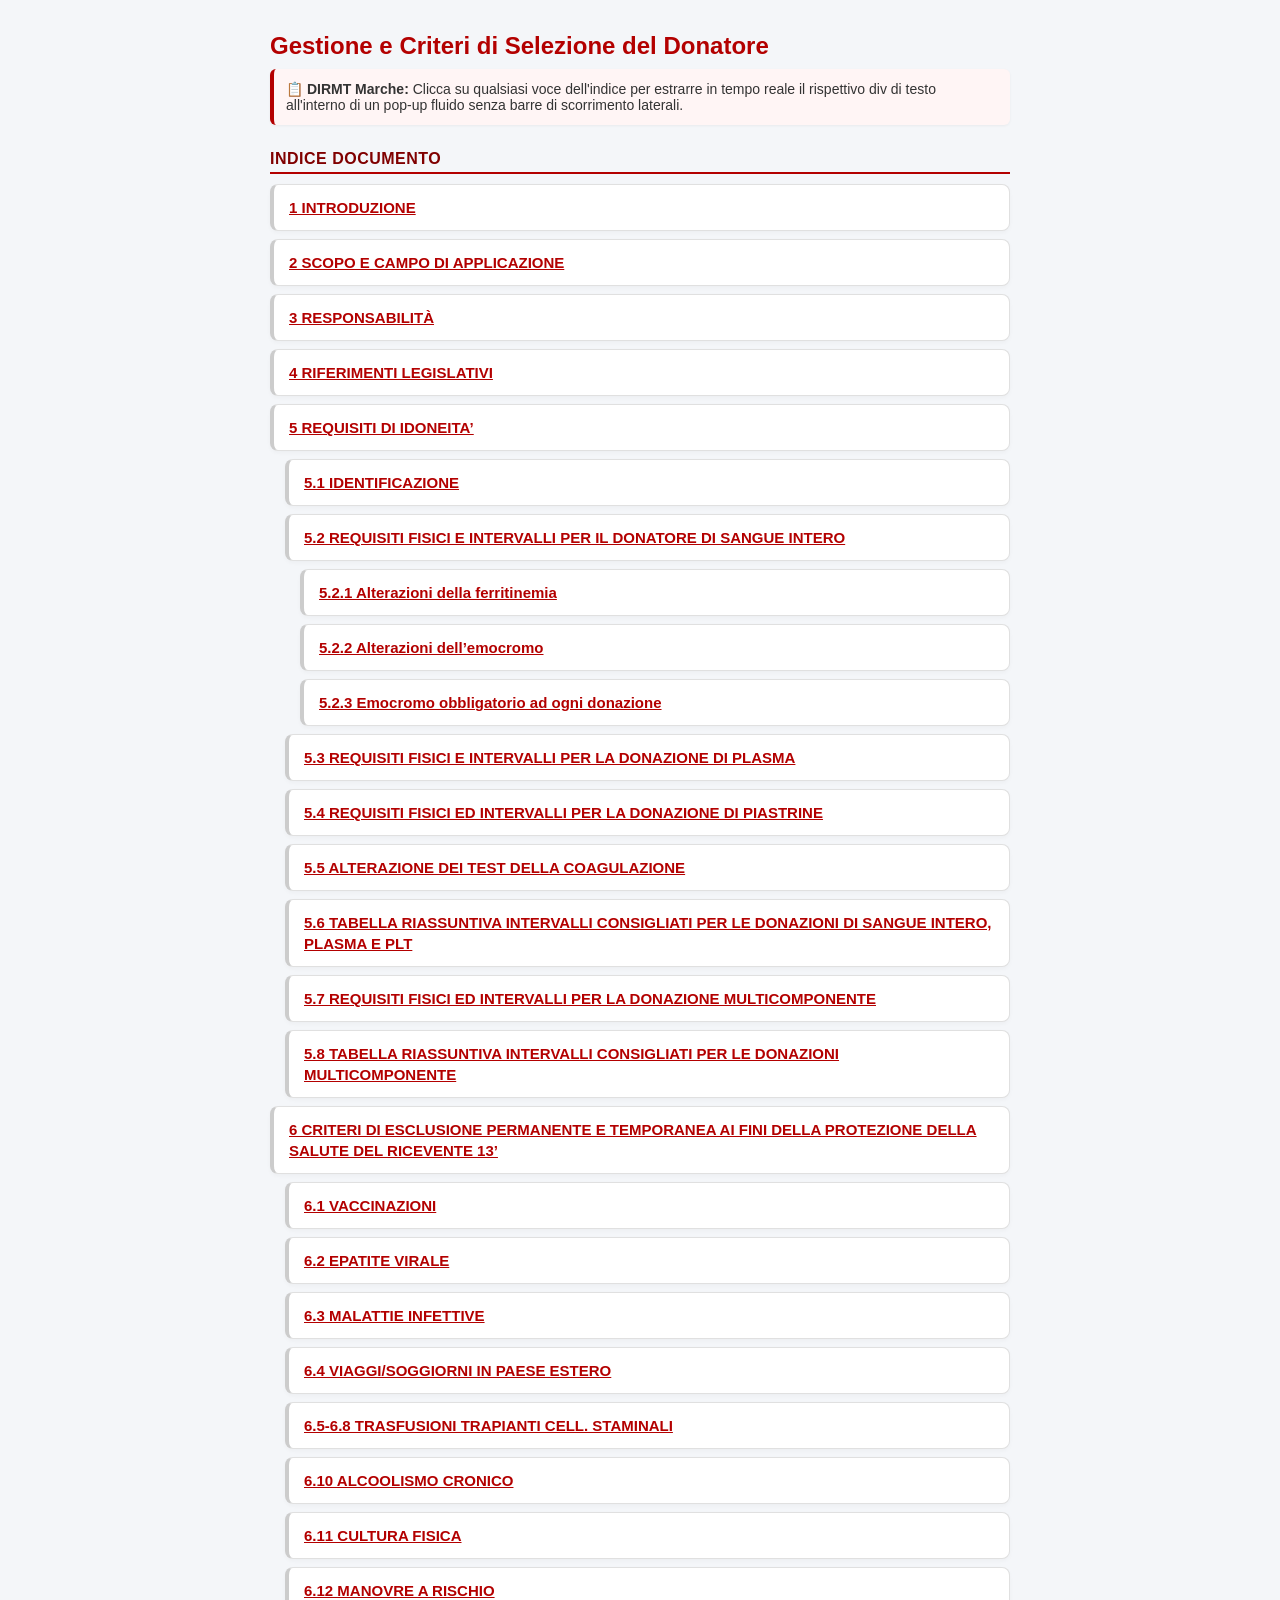
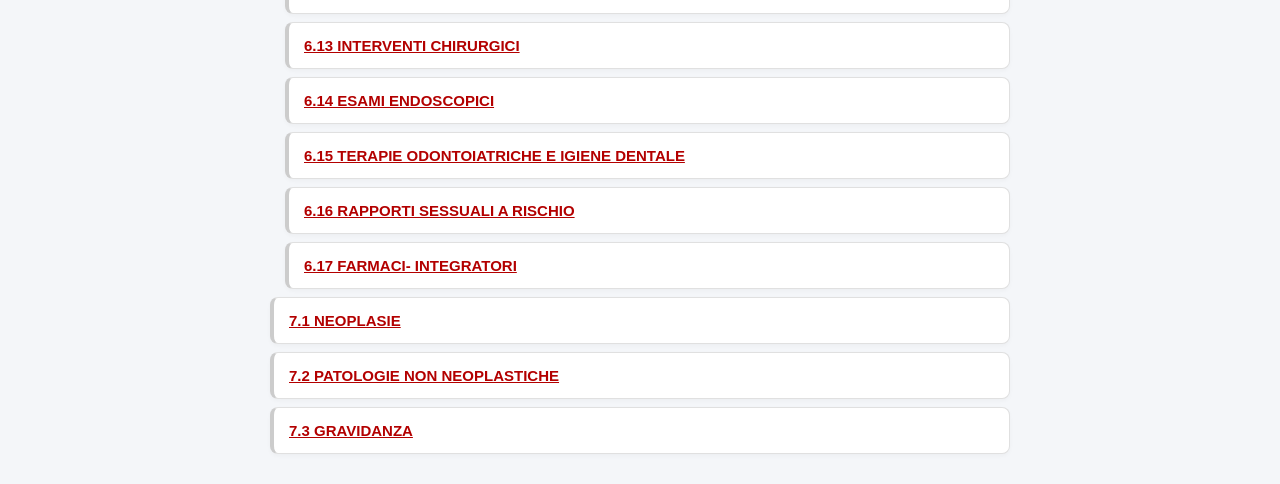
<file: files/don2.html>
<!DOCTYPE html>
<html lang="it">
<head>
    <meta charset="UTF-8">
    <meta name="viewport" content="width=device-width, initial-scale=1.0">
    <title>Linee Guida Donatori DIRMT</title>
    <style>
        /* Reset grafico completo e gestione fluidità per iPhone e PC */
        * { box-sizing: border-box; margin: 0; padding: 0; }
        body { font-family: -apple-system, BlinkMacSystemFont, 'Segoe UI', Roboto, Arial, sans-serif; background-color: #f4f6f9; color: #333; padding: 15px; }
        
        h1 { color: #b30000; font-size: 20px; margin-bottom: 8px; text-align: center; line-height: 1.3; font-weight: 700; }
        p.info { background: #fff5f5; padding: 12px; border-left: 4px solid #b30000; border-radius: 6px; font-weight: 500; font-size: 14px; margin-bottom: 20px; box-shadow: 0 1px 3px rgba(0,0,0,0.05); }
        h2 { color: #800000; margin: 25px 0 10px 0; border-bottom: 2px solid #b30000; padding-bottom: 4px; font-size: 16px; text-transform: uppercase; letter-spacing: 0.5px; }
        
        /* Struttura a schede flessibili adattiva per iPhone */
        .griglia-indice { display: flex; flex-direction: column; gap: 8px; width: 100%; }
        .scheda-voce { background: #fff; border: 1px solid #e0e0e0; border-radius: 8px; padding: 12px 15px; display: flex; flex-direction: column; box-shadow: 0 2px 4px rgba(0,0,0,0.03); border-left: 4px solid #ccc; }
        .scheda-voce:hover { border-left-color: #b30000; background-color: #fff9f9; }
        
        .btn-indice { color: #b30000; font-weight: bold; text-decoration: underline; cursor: pointer; background: none; border: none; padding: 0; font-size: 15px; text-align: left; width: 100%; white-space: normal; line-height: 1.4; }
        .sotto-voce { margin-left: 15px; }
        .sotto-sotto-voce { margin-left: 30px; }
        
        /* Struttura Finestra Pop-up (Modale) 100% Mobile Friendly */
        .sfondo-pop { display: none; position: fixed; z-index: 9999; left: 0; top: 0; width: 100%; height: 100%; background-color: rgba(0,0,0,0.6); backdrop-filter: blur(2px); }
        .contenuto-pop { background-color: #fff; margin: 5vh auto; padding: 20px; border-radius: 12px; width: 92%; max-width: 650px; box-shadow: 0 5px 20px rgba(0,0,0,0.3); position: relative; max-height: 85vh; overflow-y: auto; }
        .chiudi { color: #aaa; float: right; font-size: 32px; font-weight: bold; cursor: pointer; line-height: 20px; padding: 5px; }
        .chiudi:hover { color: #000; }
        
        .titolo-pop { color: #b30000; border-bottom: 2px solid #e9ecef; padding-bottom: 8px; font-size: 18px; padding-right: 30px; line-height: 1.3; font-weight: 700; }
        .blocco-testo { margin-top: 15px; font-size: 15px; color: #212529; line-height: 1.6; word-wrap: break-word; text-align: left; }
        .blocco-testo p { margin-bottom: 12px; }
        .blocco-testo ul { margin-left: 20px; margin-bottom: 12px; }
        
        /* Contenitore invisibile per i div di testo sorgente */
        #testo-sorgente { display: none; }

        @media screen and (min-width: 768px) {
            body { max-width: 800px; margin: 0 auto; padding: 30px; }
            h1 { font-size: 24px; text-align: left; }
            .contenuto-pop { margin: 10vh auto; padding: 25px; }
        }
    </style>
</head>
<body>

    <h1>Gestione e Criteri di Selezione del Donatore</h1>
    <p class="info">📋 <strong>DIRMT Marche:</strong> Clicca su qualsiasi voce dell'indice per estrarre in tempo reale il rispettivo div di testo all'interno di un pop-up fluido senza barre di scorrimento laterali.</p>

    <h2>Indice Documento</h2>
    <div class="griglia-indice">
        <div class="scheda-voce">
            <button class="btn-indice" data-target="testo-cap1">1 INTRODUZIONE</button>
        </div>
        <div class="scheda-voce">
            <button class="btn-indice" data-target="testo-cap2">2 SCOPO E CAMPO DI APPLICAZIONE</button>
        </div>
        <div class="scheda-voce">
            <button class="btn-indice" data-target="testo-cap3">3 RESPONSABILITÀ</button>
        </div>
        <div class="scheda-voce">
            <button class="btn-indice" data-target="testo-cap4">4 RIFERIMENTI LEGISLATIVI</button>
        </div>
        <div class="scheda-voce">
            <button class="btn-indice" data-target="testo-cap5">5 REQUISITI DI IDONEITA’</button>
        </div>
        <div class="scheda-voce sotto-voce">
            <button class="btn-indice" data-target="testo-cap5-1">5.1 IDENTIFICAZIONE</button>
        </div>
        <div class="scheda-voce sotto-voce">
            <button class="btn-indice" data-target="testo-cap5-2">5.2 REQUISITI FISICI E INTERVALLI PER IL DONATORE DI SANGUE INTERO</button>
        </div>
        <div class="scheda-voce sotto-voce sotto-sotto-voce">
            <button class="btn-indice" data-target="testo-cap5-2-1">5.2.1 Alterazioni della ferritinemia</button>
        </div>
		<div class="scheda-voce sotto-voce sotto-sotto-voce">
            <button class="btn-indice" data-target="testo-cap5-2-2">5.2.2 Alterazioni dell’emocromo</button>
        </div>
			<div class="scheda-voce sotto-voce sotto-sotto-voce">
            <button class="btn-indice" data-target="testo-cap5-2-3">5.2.3 Emocromo obbligatorio ad ogni donazione</button>
        </div>
		<div class="scheda-voce sotto-voce">
            <button class="btn-indice" data-target="testo-cap5-3">5.3 REQUISITI FISICI E INTERVALLI PER LA DONAZIONE DI PLASMA</button>
        </div>
		<div class="scheda-voce sotto-voce">
            <button class="btn-indice" data-target="testo-cap5-4">5.4 REQUISITI FISICI ED INTERVALLI PER LA DONAZIONE DI PIASTRINE</button>
        </div>
		<div class="scheda-voce sotto-voce ">
            <button class="btn-indice" data-target="testo-cap5-5">5.5 ALTERAZIONE DEI TEST DELLA COAGULAZIONE</button>
        </div>
		<div class="scheda-voce sotto-voce ">
            <button class="btn-indice" data-target="testo-cap5-6">5.6	TABELLA RIASSUNTIVA INTERVALLI CONSIGLIATI PER LE DONAZIONI DI SANGUE INTERO, PLASMA E PLT</button>
        </div>
		<div class="scheda-voce sotto-voce ">
            <button class="btn-indice" data-target="testo-cap5-7">5.7	REQUISITI FISICI ED INTERVALLI PER LA DONAZIONE MULTICOMPONENTE</button>
        </div>
		<div class="scheda-voce sotto-voce ">
            <button class="btn-indice" data-target="testo-cap5-8">5.8	TABELLA	RIASSUNTIVA	INTERVALLI	CONSIGLIATI	PER	LE	DONAZIONI MULTICOMPONENTE</button>
        </div>
		<div class="scheda-voce">
            <button class="btn-indice" data-target="testo-cap6">6 CRITERI DI ESCLUSIONE PERMANENTE E TEMPORANEA AI FINI DELLA PROTEZIONE DELLA SALUTE DEL RICEVENTE 13’</button>
        </div>
		<div class="scheda-voce sotto-voce ">
            <button class="btn-indice" data-target="testo-cap6-1">6.1	VACCINAZIONI</button>
        </div>
		<div class="scheda-voce sotto-voce">
            <button class="btn-indice" data-target="testo-cap6-2">6.2	EPATITE VIRALE</button>
        </div>
		<div class="scheda-voce sotto-voce">
            <button class="btn-indice" data-target="testo-cap6-3">6.3	MALATTIE INFETTIVE</button>
        </div>
		<div class="scheda-voce sotto-voce">
            <button class="btn-indice" data-target="testo-cap6-4">6.4	VIAGGI/SOGGIORNI IN PAESE ESTERO</button>
        </div>
		<div class="scheda-voce sotto-voce ">
            <button class="btn-indice" data-target="testo-cap6-5">6.5-6.8	TRASFUSIONI TRAPIANTI CELL. STAMINALI</button>
        </div>
		<div class="scheda-voce sotto-voce">
            <button class="btn-indice" data-target="testo-cap6-10">6.10 ALCOOLISMO CRONICO </button>
        </div>
		<div class="scheda-voce sotto-voce ">
            <button class="btn-indice" data-target="testo-cap6-11">6.11 CULTURA FISICA  </button>
        </div>
		<div class="scheda-voce sotto-voce ">
            <button class="btn-indice" data-target="testo-cap6-12">6.12 MANOVRE A RISCHIO </button>
        </div>
		<div class="scheda-voce sotto-voce ">
            <button class="btn-indice" data-target="testo-cap6-13">6.13 INTERVENTI CHIRURGICI  </button>
        </div>
		<div class="scheda-voce sotto-voce ">
            <button class="btn-indice" data-target="testo-cap6-14">6.14 ESAMI ENDOSCOPICI </button>
        </div>
		<div class="scheda-voce sotto-voce ">
            <button class="btn-indice" data-target="testo-cap6-15">6.15 TERAPIE ODONTOIATRICHE E IGIENE DENTALE </button>
        </div>
		<div class="scheda-voce sotto-voce ">
            <button class="btn-indice" data-target="testo-cap6-16">6.16 RAPPORTI SESSUALI A RISCHIO  </button>
        </div>
		<div class="scheda-voce sotto-voce ">
            <button class="btn-indice" data-target="testo-cap6-17">6.17 FARMACI- INTEGRATORI  </button>
        </div>
		<div class="scheda-voce">
            <button class="btn-indice" data-target="testo-cap7-1">7.1 NEOPLASIE  </button>
        </div>
		<div class="scheda-voce ">
            <button class="btn-indice" data-target="testo-cap7-2">7.2 PATOLOGIE NON NEOPLASTICHE  </button>
        </div>
		<div class="scheda-voce">
            <button class="btn-indice" data-target="testo-cap7-3">7.3 GRAVIDANZA  </button>
        </div>
    </div>

    <!-- Struttura Unica del Pop-up Modale -->
    <div id="popVaccino" class="sfondo-pop">
        <div class="contenuto-pop">
            <span class="chiudi">&times;</span>
            <h3 id="popTitolo" class="titolo-pop">Voce Indice</h3>
            <div id="popTesto" class="blocco-testo">Il testo estratto apparirà qui...</div>
        </div>
    </div>

    <!-- INIZIO CONTENITORE GENERALE SORGENTE -->
    <div id="testo-sorgente">
        <!-- Div specifico per Capitolo 1 -->
        <div id="testo-cap1">
            <p>Questo documento è stato redatto dal gruppo di lavoro Linee guida e Buon uso del sangue, per definire, tenendo conto della Normativa cogente, un protocollo comune e condiviso fra i Servizi trasfusionali del DIRMT per la gestione del donatore garantendo uguali comportamenti.</p>
            <p>La verifica e l’approvazione è del Direttore del Dipartimento, il Comitato di Dipartimento lo condivide.</p>
        </div>

        <!-- Div specifico per Capitolo 2 -->
        <div id="testo-cap2">
            <p>Lo scopo di queste Linee guida è quello di fornire un aiuto pratico al Medico trasfusionista rendendo il più possibile uniformi i criteri di selezione del donatore, soprattutto in casi particolari in cui è necessario prendere decisioni univoche.</p>
            <p>Si applica in tutte le UUOO del DIRMT della Regione Marche.</p>
        </div>

        <!-- Div specifico per Capitolo 3 -->
        <div id="testo-cap3">
            <p>Il Medico trasfusionista è l’unico soggetto giuridico avente diritto, capacità e responsabilità di definire il giudizio di idoneità, per ogni singolo donatore.</p>
            <p>Per la stesura di queste Linee Guida si è fatto riferimento alle attuali conoscenze della medicina, nel rispetto delle specifiche Normative vigenti. Ogni evoluzione della conoscenza o modifiche legislative daranno immediatamente luogo ad una nuova revisione di questo documento.</p>
        </div>

        <!-- Div specifico per Capitolo 4 -->
        <div id="testo-cap4">
            <p>Vedere Documenti di origine esterna.</p>
        </div>

        <!-- Div specifico per Capitolo 5 -->
        <div id="testo-cap5">
            <p>I criteri di idoneità descritti nelle sezioni seguenti definiscono i parametri fisici, ematologici e i protocolli identificativi standard applicati in modo unificato su tutto il territorio DIRMT Marche.</p>
        </div>

        <!-- Div specifico per Capitolo 5.1 -->
        <div id="testo-cap5-1">
            <p>Il donatore deve essere formalmente e univocamente identificato attraverso un documento di identità in corso di validità, ovvero carta d'identità o “Documenti equipollenti":</p>
            <ul>
                <li>passaporto</li>
                <li>patente di guida</li>
                <li>patente nautica</li>
                <li>libretto di pensione</li>
                <li>patentino di abilitazione alla conduzione d'impianti termici</li>
                <li>porto d'armi</li>
                <li>tessere di riconoscimento, purché munite di fotografia e di timbro o di altra segnatura equivalente, rilasciate da un'amministrazione dello Stato.</li>
            </ul>
            <p>Per quanto detto, si chiarisce che il tesserino dell’AVIS non è un documento di identità valido.</p>
            <p>Nell’anagrafica del Sistema Gestionale Informatico (SGI) deve essere effettuato l’inserimento delle seguenti informazioni:</p>
            <p><b>Informazioni di I livello</b>, finalizzate alla identificazione univoca del donatore:<br>
            • Cognome, nome<br>• Sesso<br>• Luogo di nascita<br>• Data di nascita<br>• Nazionalità (obbligatorio)<br>• Codice Fiscale (lettura del barcode presente sulla Tessera Sanitaria)</p>
            <p><b>Informazioni di II livello</b>, al fine di garantire la reperibilità del donatore e del Medico di Medicina Generale (MMG):<br>
            • Dati residenziali (indirizzo di residenza e/o di domicilio, recapito/i telefonico/i, indirizzo e-mail)<br>• Cognome e nome del MMG</p>
            <p><b>Comprensione della lingua italiana scritta e orale:</b> il donatore di nazionalità straniera deve essere in grado di comprendere la lingua italiana parlata e scritta al fine di rispondere in modo corretto alle domande del questionario e del Medico durante la visita pre - donazione.</p>
        </div>
        <!-- Div specifico per Capitolo 5.2 -->
        <div id="testo-cap5-2">
            <p>Ad ogni donazione devono essere valutati i seguenti requisiti:</p>
            <ul>
                <li>Età compresa tra 18 e 65 anni</li>
                <li>Peso non inferiore a 50 Kg (se 50 kg, va monitorato ad ogni donazione), tenendo conto dell’altezza e del sesso dell’aspirante/periodico</li>
                <li>PA sistolica ≤ 180 mmHg</li>
                <li>PA diastolica ≤ 100 mmHg, ma almeno 60 mmHg</li>
                <li>FC regolare, compresa tra 50 e 100 battiti/minuto</li>
                <li>Hb ≥ 13,5 g/dL nell’uomo per la donazione di sangue intero</li>
                <li>Hb ≥ 12,5 g/dL nella donna per la donazione di sangue intero.</li>
            </ul>
            <p><i>Nota: valori minimi di pressione sistolica e diastolica non sono previsti dal Decreto 2 nov. 2015, pertanto è a discrezione del Medico stabilire l’idoneità caso per caso.</i></p>
        </div>

        <!-- Div specifico per Capitolo 5.2.1 Integrale con tabelle Ferritina -->
        <div id="testo-cap5-2-1">
            <p><b>Volume di prelievo:</b> 450 ml al netto della soluzione anticoagulante impiegata. Eccezionalmente, in casi particolari e motivati, è possibile accettare uno scostamento del 10% del volume. Quando il donatore è sottoposto ad esami annuali in concomitanza con la donazione, il volume di prelievo aggiuntivo non deve superare 40 ml.</p>
            <p><b>Durata del prelievo:</b> di norma tempo complessivo inferiore a 10 minuti.<br>
             Se la sua durata è superiore a 12 minuti, ma inferiore a 15 minuti, il buffy coat non deve essere utilizzato per la preparazione delle piastrine da pool.<br>
             Se la sua durata è superiore a 15 minuti il sistema blocca in automatico la donazione con arresto della bilancia, pertanto se il volume di sangue intero prelevato è ≥ a 405 ml, le emazie possono essere utilizzate, mentre devono essere eliminati il buffy coat e il plasma.</p>
            <p><b>Frequenza delle donazioni:</b> il numero massimo di donazioni di sangue intero nell'anno non deve essere superiore a 4 per l'uomo e per la donna non in età fertile, a 2 per la donna in età fertile; l'intervallo tra due donazioni non deve essere inferiore a 90 giorni.</p>
            <p>a) La donazione di sangue intero da parte di donatori periodici di età superiore a 65 anni fino a 70 anni può essere consentita, previa valutazione clinica dei principali fattori di rischio età-correlati, con indice di donazione pari a 2 donazioni/anno.<br>
            b) Persone che esprimono la volontà di donare per la prima volta dopo i 60 anni possono essere accettati a discrezione del Medico responsabile della selezione.<br>
            c) I donatori che pratichino attività sportiva agonistica o intensa possono essere accettati anche con frequenza cardiaca inferiore ai valori di riferimento indicati.<br>
            d) Il donatore che risponde “SI” alla domanda 2.10 del questionario (ovvero svolge attività lavorativa che comporta rischio per la sua o per l’altrui salute o pratica hobby rischiosi) è invitato ad attenersi a quanto dichiarato nel consenso alla donazione, “che nelle 24 ore successive alla donazione non svolgerà attività o hobby rischiosi” (ovvero guida di aerei, di treni, immersioni subacquee, deltaplano, alpinismo ecc.).<br>
            e) I donatori eterozigoti per alfa o beta talassemia possono essere accepted per la donazione di sangue intero, con valori di emoglobina non inferiori a 13 g/dL nell’uomo e 12 g/dL nella donna.<br>
            f) I soggetti portatori di Emocromatosi ereditaria, con documentazione clinica di assenza di danno d’organo, possono essere accettati per la donazione di sangue intero. Il numero di donazioni nell'anno non deve essere superiore a 4 per l'uomo e per la donna non in età fertile, a 2 per la donna in età fertile.<br>
            g) Le donatrici non possono effettuare la donazione sia di sangue intero che di plasma in aferesi durante il periodo mestruale.<br>
            h) L’esame emocromocitometrico e il dosaggio della ferritina sono sistematicamente utilizzati al fine della prevenzione della riduzione patologica delle riserve marziali nel donatore/donatrice e della personalizzazione della tipologia di donazione e degli intervalli.</p>
            
            <p><b>ALTERAZIONI DELLA FERRITINEMIA</b><br>
            Un parametro importante per salvaguardare i depositi di ferro del donatore è la ferritinemia: 10 mcg/L di ferritina corrispondono a 80-100 mg di ferro depositato. Il ferro sottratto con la donazione di sangue intero è pari a 200-250 mg.</p>
            <p><b> Valori di ferritinemia al di sopra del range di normalità:</b><br>
            Gli aspiranti donatori con Emocromatosi ereditaria, in assenza di danno d’organo, possono essere accettati anche con pregressa storia di salassoterapia.</p>
            <p><b> Valori di ferritinemia al di sotto del range di normalità:</b></p>
            
            <p><b>Caso A:</b> Ferritinemia &lt; al range del Laboratorio di riferimento con: Hb ≥ 13,5 g/dL nell’uomo, Hb ≥ 12,5 g/dL nella donna.<br>
            <i>Provvedimento:</i> Il donatore può donare sangue intero con intervalli di donazione superiori a 90 giorni, a discrezione del medico trasfusionista. E’ consigliabile l’assunzione di integratori a base di ferro.</p>
            
            <p><b>Caso B:</b> Ferritinemia &lt; al range del Laboratorio di riferimento con: Hb &lt; 13,5 ≥ 12,5 g/dL nell'uomo, Hb &lt; 12,5 ≥ 11,5 g/dL nella donna.<br>
            <i>Provvedimento:</i> Solo plasmaferesi con intervalli superiori a 90 giorni. E’ consigliabile l’assunzione di integratori a base di ferro.</p>
            
            <p><b>Caso C:</b> Ferritinemia &lt; al range del Laboratorio di riferimento con: Hb &lt; 12,5 g/dL nell’uomo, Hb &lt; 11,5 g/dL nella donna.<br>
            <i>Provvedimento:</i> Sospensione dalla donazione, prescrizione di idonea terapia marziale e invio al MMG per approfondimento diagnostico delle cause di anemia.</p>
        </div>
		 <!-- Div specifico per Capitolo 5.2.2 Integrale con tabelle Ferritina -->
        <div id="testo-cap5-2-2">
<ol>
<li style="text-align:justify;">Alterazioni&nbsp;dell’emocromo</li>
</ol>
<p style="text-align:justify;">In caso di <strong>Ematocrito&nbsp;</strong>(Hct) ripetutamente maggiore del valore massimo dato dal Laboratorio analisi&nbsp;di&nbsp;riferimento&nbsp;è&nbsp;consigliabile&nbsp;indirizzare&nbsp;il&nbsp;donatore&nbsp;al&nbsp;MMG&nbsp;per&nbsp;una&nbsp;valutazione&nbsp;clinica&nbsp;più approfondita.</p>
<p style="text-align:justify;">Il&nbsp;donatore&nbsp;può&nbsp;donare&nbsp;neglialtri&nbsp;casi:&nbsp;eritrocitosi&nbsp;idiopatica,&nbsp;da&nbsp;stress,relativa&nbsp;o&nbsp;falsa,iatrogena (diuretici) e da fumo.</p>
<p style="text-align:justify;">Quando la <strong>conta piastrinica&nbsp;</strong>è <strong>&lt;120</strong>✕<strong>103/µl </strong>(ricontrollata anche in CPT, in presenza di aggregati), il donatore deve essere sospeso temporaneamente da ogni tipo di donazione ed inviato al MMG e/o allo specialista per la valutazione del caso.</p>
<p style="text-align:justify;">Quando la <strong>conta piastrinica&nbsp;</strong>è <strong>&gt;400</strong>✕<strong>103/µl </strong>il donatore viene sospeso, richiamato per la ripetizione&nbsp;del&nbsp;prelievo&nbsp;e,&nbsp;se&nbsp;necessario,&nbsp;inviato&nbsp;al&nbsp;MMG&nbsp;e/o&nbsp;allo&nbsp;specialista&nbsp;per&nbsp;la&nbsp;valutazione&nbsp;del caso.</p>
<p style="text-align:justify;">Se il <strong>valore assoluto dei leucociti&nbsp;</strong>è <strong>≥11</strong>✕<strong>103/µl&nbsp;</strong>(<strong>leucocitosi</strong>) o <strong>≤3,0</strong>✕<strong>103/µl&nbsp;</strong>(<strong>leucopenia</strong>), il donatore deve essere temporaneamente sospeso e ricontrollato per il dato anomalo,&nbsp;anche&nbsp;se&nbsp;la&nbsp;formulaleucocitaria&nbsp;è&nbsp;normale.Ugualmente&nbsp;in&nbsp;caso&nbsp;di&nbsp;<strong>neutrofilia </strong>103/µl) o <strong>neutropenia&nbsp;</strong>(neutrofili ≤ 1,5✕103/ µl) e <strong>linfocitosi&nbsp;</strong>(linfociti ≥ 4✕&nbsp;103/ µl) o <strong>linfopenia&nbsp;</strong>(linfociti≤1✕103/µl).</p>
<p style="text-align:justify;">In presenza di neutropenia, si raccomanda il controllo clinico longitudinale del donatore, a dimostrazione della natura idiopatica benigna della neutropenia stessa.</p>
<p style="text-align:justify;">Quando la <strong>formula leucocitaria&nbsp;</strong>è <strong>invertita</strong>, se il numero assoluto di neutrofili e di linfociti rientra&nbsp;nel&nbsp;rangedi&nbsp;normalità&nbsp;(<strong>linfocitosi&nbsp;relativa</strong>),&nbsp;il&nbsp;donatore&nbsp;può&nbsp;essere&nbsp;considerato&nbsp;idoneo, a giudizio del Medico trasfusionista, in assenza di sintomi o segni associati.</p>
<p style="text-align:justify;">In caso di <strong>eosinofilia&nbsp;</strong>o <strong>basofilia&nbsp;</strong>il donatore viene sospeso, richiamato per la ripetizione del prelievo e per effettuare l’indagine anamnestica per allergie o altre possibili cause e, se necessario, inviato al MMG e/o allo specialista per la valutazione del caso.</p>
<p>In&nbsp;caso&nbsp;di&nbsp;<strong>monocitosi</strong>il&nbsp;donatore&nbsp;viene&nbsp;sospeso,&nbsp;richiamato&nbsp;per&nbsp;la&nbsp;ripetizione&nbsp;del&nbsp;prelievo&nbsp;e&nbsp;per effettuare l’indagine sulle possibili cause (infettive, infiammatorie) e, se necessario, inviato al MMG e/o allo specialista per la valutazione del caso.</p>

Intervalli di riferimento per leucociti e sottoclassi:

<figure class="table">
<table style=";">
<tbody>
<tr>
<td style="border:1.5pt solid black;height:24.65pt;padding:0cm;vertical-align:top;width:84.95pt;">
<strong>Leucociti</strong>
</td>
<td style="border-bottom-style:solid;border-color:black;border-left-style:none;border-right-style:solid;border-top-style:solid;border-width:1.5pt;height:24.65pt;padding:0cm;vertical-align:top;width:92.15pt;">3,0-11✕103/µl</td>
<td style="border-bottom-style:solid;border-color:black;border-left-style:none;border-right-style:solid;border-top-style:solid;border-width:1.5pt;height:24.65pt;padding:0cm;vertical-align:top;width:80.65pt;">
<strong>Leucopenia Leucocitosi</strong>
</td>
<td style="border-bottom-style:solid;border-color:black;border-left-style:none;border-right-style:solid;border-top-style:solid;border-width:1.5pt;height:24.65pt;padding:0cm;vertical-align:top;width:43.45pt;">
<p>≤3,0</p>
<p>≥11,0</p>
</td>
<td style="border-bottom-style:solid;border-color:black;border-left-style:none;border-right-style:solid;border-top-style:solid;border-width:1.5pt;height:24.65pt;padding:0cm;vertical-align:top;width:77.9pt;">
<p>✕103/µl</p>
<p>✕103/µl</p>
</td>
</tr>
<tr>
<td style="border-bottom-style:solid;border-color:black;border-left-style:solid;border-right-style:solid;border-top-style:none;border-width:1.0pt;height:24.8pt;padding:0cm;vertical-align:top;width:84.95pt;">
<strong>Neutrofili</strong>
</td>
<td style="border-bottom:1.0pt solid black;border-left-style:none;border-right:1.0pt solid black;border-top-style:none;height:24.8pt;padding:0cm;vertical-align:top;width:92.15pt;">50-70%</td>
<td style="border-bottom:1.0pt solid black;border-left-style:none;border-right:1.0pt solid black;border-top-style:none;height:24.8pt;padding:0cm;vertical-align:top;width:80.65pt;">
<strong>Neutropenia Neutrofilia</strong>
</td>
<td style="border-bottom:1.0pt solid black;border-left-style:none;border-right:1.0pt solid black;border-top-style:none;height:24.8pt;padding:0cm;vertical-align:top;width:43.45pt;">
<p>≤1,5</p>
<p>≥7,5</p>
</td>
<td style="border-bottom:1.0pt solid black;border-left-style:none;border-right:1.0pt solid black;border-top-style:none;height:24.8pt;padding:0cm;vertical-align:top;width:77.9pt;">
<p>✕103/µl</p>
<p>✕103/µl</p>
</td>
</tr>
<tr>
<td style="border-bottom-style:solid;border-color:black;border-left-style:solid;border-right-style:solid;border-top-style:none;border-width:1.0pt;height:24.65pt;padding:0cm;vertical-align:top;width:84.95pt;">
<strong>Linfociti</strong>
</td>
<td style="border-bottom:1.0pt solid black;border-left-style:none;border-right:1.0pt solid black;border-top-style:none;height:24.65pt;padding:0cm;vertical-align:top;width:92.15pt;">30-40%</td>
<td style="border-bottom:1.0pt solid black;border-left-style:none;border-right:1.0pt solid black;border-top-style:none;height:24.65pt;padding:0cm;vertical-align:top;width:80.65pt;">
<strong>Linfopenia Linfocitosi</strong>
</td>
<td style="border-bottom:1.0pt solid black;border-left-style:none;border-right:1.0pt solid black;border-top-style:none;height:24.65pt;padding:0cm;vertical-align:top;width:43.45pt;">
<p>≤1,0</p>
<p>≥4,0</p>
</td>
<td style="border-bottom:1.0pt solid black;border-left-style:none;border-right:1.0pt solid black;border-top-style:none;height:24.65pt;padding:0cm;vertical-align:top;width:77.9pt;">
<p>✕103/µl</p>
<p>✕103/µl</p>
</td>
</tr>
<tr>
<td style="border-bottom-style:solid;border-color:black;border-left-style:solid;border-right-style:solid;border-top-style:none;border-width:1.0pt;height:14.95pt;padding:0cm;vertical-align:top;width:84.95pt;">
<strong>Eosinofili</strong>
</td>
<td style="border-bottom:1.0pt solid black;border-left-style:none;border-right:1.0pt solid black;border-top-style:none;height:14.95pt;padding:0cm;vertical-align:top;width:92.15pt;">1-3%</td>
<td style="border-bottom:1.0pt solid black;border-left-style:none;border-right:1.0pt solid black;border-top-style:none;height:14.95pt;padding:0cm;vertical-align:top;width:80.65pt;">
<strong>Eosinofilia</strong>
</td>
<td style="border-bottom:1.0pt solid black;border-left-style:none;border-right:1.0pt solid black;border-top-style:none;height:14.95pt;padding:0cm;vertical-align:top;width:43.45pt;">≥0,7</td>
<td style="border-bottom:1.0pt solid black;border-left-style:none;border-right:1.0pt solid black;border-top-style:none;height:14.95pt;padding:0cm;vertical-align:top;width:77.9pt;">✕103/µl</td>
</tr>
<tr>
<td style="border-bottom-style:solid;border-color:black;border-left-style:solid;border-right-style:solid;border-top-style:none;border-width:1.0pt;height:15.05pt;padding:0cm;vertical-align:top;width:84.95pt;">
<strong>Basofili</strong>
</td>
<td style="border-bottom:1.0pt solid black;border-left-style:none;border-right:1.0pt solid black;border-top-style:none;height:15.05pt;padding:0cm;vertical-align:top;width:92.15pt;">0-2%</td>
<td style="border-bottom:1.0pt solid black;border-left-style:none;border-right:1.0pt solid black;border-top-style:none;height:15.05pt;padding:0cm;vertical-align:top;width:80.65pt;">
<strong>Basofilia</strong>
</td>
<td style="border-bottom:1.0pt solid black;border-left-style:none;border-right:1.0pt solid black;border-top-style:none;height:15.05pt;padding:0cm;vertical-align:top;width:43.45pt;">≥0,3</td>
<td style="border-bottom:1.0pt solid black;border-left-style:none;border-right:1.0pt solid black;border-top-style:none;height:15.05pt;padding:0cm;vertical-align:top;width:77.9pt;">✕103/µl</td>
</tr>
<tr>
<td style="border-bottom-style:solid;border-color:black;border-left-style:solid;border-right-style:solid;border-top-style:none;border-width:1.0pt;height:14.95pt;padding:0cm;vertical-align:top;width:84.95pt;">
<strong>Monociti</strong>
</td>
<td style="border-bottom:1.0pt solid black;border-left-style:none;border-right:1.0pt solid black;border-top-style:none;height:14.95pt;padding:0cm;vertical-align:top;width:92.15pt;">3-8%</td>
<td style="border-bottom:1.0pt solid black;border-left-style:none;border-right:1.0pt solid black;border-top-style:none;height:14.95pt;padding:0cm;vertical-align:top;width:80.65pt;">
<strong>Monocitosi</strong>
</td>
<td style="border-bottom:1.0pt solid black;border-left-style:none;border-right:1.0pt solid black;border-top-style:none;height:14.95pt;padding:0cm;vertical-align:top;width:43.45pt;">≥1,0</td>
<td style="border-bottom:1.0pt solid black;border-left-style:none;border-right:1.0pt solid black;border-top-style:none;height:14.95pt;padding:0cm;vertical-align:top;width:77.9pt;">✕103/µl</td>
</tr>
</tbody>
</table>
</figure>
        </div>
		 <div id="testo-cap5-2-3">
		 <ol>
<li>Emocromo&nbsp;obbligatorio&nbsp;ad&nbsp;ogni&nbsp;donazione</li>
</ol>
<p style="text-align:justify;">
<i>L’emocromo&nbsp;è&nbsp;un&nbsp;esame&nbsp;obbligatorio&nbsp;per&nbsp;legge&nbsp;ad&nbsp;ogni&nbsp;donazione</i>,&nbsp;finalizzato&nbsp;non&nbsp;solo&nbsp;alla&nbsp;tutela della salute&nbsp;del donatore, ma anche&nbsp;alla qualificazione&nbsp;biologica degli emocomponenti derivanti dalla donazione. Infatti, pur non essendo test obbligatorio ai fini della validazione degli emocomponenti, alcune alterazioni di tale test possono indicare:</p>
<ul>
<li style="text-align:justify;">fatti patologici clinicamente silenti che possono rappresentare potenziali elementi di rischio per il ricevente (ad esempio, una leucocitosi neutrofila può sottendere una batteriemia);</li>
<li style="text-align:justify;">inadeguatezza a garantire i requisiti qualitativi degli emocomponenti prodotti (ad esempio, una conta piastrinica significativamente inferiore alla norma).</li>
</ul>
<p style="text-align:justify;">Pertanto i risultati dell’emocromo sono gestiti secondo quanto definito nella seguente <strong>Tabella</strong>:</p>
<figure class="table">
<table style=";">
<tbody>
<tr>
<td style="border:1.0pt solid black;height:24.2pt;padding:0cm;vertical-align:top;width:152.05pt;">
<strong>PARAMETRI EMOCROMOCITOMETRICI</strong>
</td>
<td style="border-bottom-style:solid;border-color:black;border-left-style:none;border-right-style:solid;border-top-style:solid;border-width:1.0pt;height:24.2pt;padding:0cm;vertical-align:top;width:174.95pt;">
<p style="text-align:center;">
<strong>UNITA’&nbsp;PRELEVATA</strong>
</p>
</td>
<td style="border-bottom-style:solid;border-color:black;border-left-style:none;border-right-style:solid;border-top-style:solid;border-width:1.0pt;height:24.2pt;padding:0cm;vertical-align:top;width:169.2pt;">
<strong>DONATORE SOSPESO E CHIAMATO&nbsp;A&nbsp;CONTROLLO</strong>
</td>
</tr>
<tr>
<td style="border-bottom-style:solid;border-color:black;border-left-style:solid;border-right-style:solid;border-top-style:none;border-width:1.0pt;height:24.3pt;padding:0cm;vertical-align:top;width:152.05pt;">
<strong>Hb&nbsp;&lt;&nbsp;12&nbsp;g/dLnella&nbsp;donna Hb &lt; 13 g/dL nell’uomo</strong>
</td>
<td style="border-bottom:1.0pt solid black;border-left-style:none;border-right:1.0pt solid black;border-top-style:none;height:24.3pt;padding:0cm;vertical-align:top;width:174.95pt;">CE NON IDONEO SEHB&lt;&nbsp;40&nbsp;GR/UNITA’</td>
<td style="border-bottom:1.0pt solid black;border-left-style:none;border-right:1.0pt solid black;border-top-style:none;height:24.3pt;padding:0cm;vertical-align:top;width:169.2pt;">
<p style="text-align:center;">SI</p>
<p style="text-align:center;">(valutareidoneità&nbsp;plasmaferesi)</p>
</td>
</tr>
<tr>
<td style="border-bottom-style:solid;border-color:black;border-left-style:solid;border-right-style:solid;border-top-style:none;border-width:1.0pt;height:12.2pt;padding:0cm;vertical-align:top;width:152.05pt;">
<strong>PLT&nbsp;&lt;&nbsp;120000/µl</strong>
</td>
<td style="border-bottom:1.0pt solid black;border-left-style:none;border-right:1.0pt solid black;border-top-style:none;height:12.2pt;padding:0cm;vertical-align:top;width:174.95pt;">
<p style="text-align:center;">BC&nbsp;NON&nbsp;IDONEOPER&nbsp;POOL PLT</p>
</td>
<td style="border-bottom:1.0pt solid black;border-left-style:none;border-right:1.0pt solid black;border-top-style:none;height:12.2pt;padding:0cm;vertical-align:top;width:169.2pt;">
<p style="text-align:center;">SI</p>
</td>
</tr>
<tr>
<td style="border-bottom-style:solid;border-color:black;border-left-style:solid;border-right-style:solid;border-top-style:none;border-width:1.0pt;height:13.85pt;padding:0cm;vertical-align:top;width:152.05pt;">
<strong>LEUCOPENIA&nbsp;&lt;3000/µl</strong>
</td>
<td style="border-bottom:1.0pt solid black;border-left-style:none;border-right:1.0pt solid black;border-top-style:none;height:13.85pt;padding:0cm;vertical-align:top;width:174.95pt;">
<p style="text-align:center;">IDONEA</p>
</td>
<td style="border-bottom:1.0pt solid black;border-left-style:none;border-right:1.0pt solid black;border-top-style:none;height:13.85pt;padding:0cm;vertical-align:top;width:169.2pt;">
<p style="text-align:center;">SI</p>
</td>
</tr>
<tr>
<td style="border-bottom-style:solid;border-color:black;border-left-style:solid;border-right-style:solid;border-top-style:none;border-width:1.0pt;height:13.9pt;padding:0cm;vertical-align:top;width:152.05pt;">
<strong>LEUCOCITOSI&nbsp;&gt;11000/µl</strong>
</td>
<td style="border-bottom:1.0pt solid black;border-left-style:none;border-right:1.0pt solid black;border-top-style:none;height:13.9pt;padding:0cm;vertical-align:top;width:174.95pt;">
<p style="text-align:center;">NON&nbsp;IDONEA</p>
</td>
<td style="border-bottom:1.0pt solid black;border-left-style:none;border-right:1.0pt solid black;border-top-style:none;height:13.9pt;padding:0cm;vertical-align:top;width:169.2pt;">
<p style="text-align:center;">SI</p>
</td>
</tr>
<tr>
<td style="border-bottom-style:solid;border-color:black;border-left-style:solid;border-right-style:solid;border-top-style:none;border-width:1.0pt;height:13.85pt;padding:0cm;vertical-align:top;width:152.05pt;">
<strong>NEUTROPENIA&nbsp;&lt;&nbsp;1500/µl</strong>
</td>
<td style="border-bottom:1.0pt solid black;border-left-style:none;border-right:1.0pt solid black;border-top-style:none;height:13.85pt;padding:0cm;vertical-align:top;width:174.95pt;">
<p style="text-align:center;">IDONEA</p>
</td>
<td style="border-bottom:1.0pt solid black;border-left-style:none;border-right:1.0pt solid black;border-top-style:none;height:13.85pt;padding:0cm;vertical-align:top;width:169.2pt;">
<p style="text-align:center;">SI</p>
</td>
</tr>
<tr>
<td style="border-bottom-style:solid;border-color:black;border-left-style:solid;border-right-style:solid;border-top-style:none;border-width:1.0pt;height:13.85pt;padding:0cm;vertical-align:top;width:152.05pt;">
<strong>NEUTROFILIA&nbsp;&gt;7500/µl</strong>
</td>
<td style="border-bottom:1.0pt solid black;border-left-style:none;border-right:1.0pt solid black;border-top-style:none;height:13.85pt;padding:0cm;vertical-align:top;width:174.95pt;">
<p style="text-align:center;">NON&nbsp;IDONEA</p>
</td>
<td style="border-bottom:1.0pt solid black;border-left-style:none;border-right:1.0pt solid black;border-top-style:none;height:13.85pt;padding:0cm;vertical-align:top;width:169.2pt;">
<p style="text-align:center;">SI</p>
</td>
</tr>
<tr>
<td style="border-bottom-style:solid;border-color:black;border-left-style:solid;border-right-style:solid;border-top-style:none;border-width:1.0pt;height:13.85pt;padding:0cm;vertical-align:top;width:152.05pt;">
<strong>LINFOPENIA&nbsp;&lt;1000/µl</strong>
</td>
<td style="border-bottom:1.0pt solid black;border-left-style:none;border-right:1.0pt solid black;border-top-style:none;height:13.85pt;padding:0cm;vertical-align:top;width:174.95pt;">
<p style="text-align:center;">IDONEA</p>
</td>
<td style="border-bottom:1.0pt solid black;border-left-style:none;border-right:1.0pt solid black;border-top-style:none;height:13.85pt;padding:0cm;vertical-align:top;width:169.2pt;">
<p style="text-align:center;">SI</p>
</td>
</tr>
<tr>
<td style="border-bottom-style:solid;border-color:black;border-left-style:solid;border-right-style:solid;border-top-style:none;border-width:1.0pt;height:13.85pt;padding:0cm;vertical-align:top;width:152.05pt;">
<strong>LINFOCITOSI&nbsp;&gt;4000/µl</strong>
</td>
<td style="border-bottom:1.0pt solid black;border-left-style:none;border-right:1.0pt solid black;border-top-style:none;height:13.85pt;padding:0cm;vertical-align:top;width:174.95pt;">
<p style="text-align:center;">NON&nbsp;IDONEA</p>
</td>
<td style="border-bottom:1.0pt solid black;border-left-style:none;border-right:1.0pt solid black;border-top-style:none;height:13.85pt;padding:0cm;vertical-align:top;width:169.2pt;">
<p style="text-align:center;">SI</p>
</td>
</tr>
<tr>
<td style="border-bottom-style:solid;border-color:black;border-left-style:solid;border-right-style:solid;border-top-style:none;border-width:1.0pt;height:13.9pt;padding:0cm;vertical-align:top;width:152.05pt;">
<strong>EOSINOFILIA&nbsp;&gt;700/µl</strong>
</td>
<td style="border-bottom:1.0pt solid black;border-left-style:none;border-right:1.0pt solid black;border-top-style:none;height:13.9pt;padding:0cm;vertical-align:top;width:174.95pt;">
<p style="text-align:center;">NON&nbsp;IDONEA</p>
</td>
<td style="border-bottom:1.0pt solid black;border-left-style:none;border-right:1.0pt solid black;border-top-style:none;height:13.9pt;padding:0cm;vertical-align:top;width:169.2pt;">
<p style="text-align:center;">SI</p>
</td>
</tr>
<tr>
<td style="border-bottom-style:solid;border-color:black;border-left-style:solid;border-right-style:solid;border-top-style:none;border-width:1.0pt;height:14.6pt;padding:0cm;vertical-align:top;width:152.05pt;">
<strong>MONOCITOSI&nbsp;&gt;1000/µl</strong>
</td>
<td style="border-bottom:1.0pt solid black;border-left-style:none;border-right:1.0pt solid black;border-top-style:none;height:14.6pt;padding:0cm;vertical-align:top;width:174.95pt;">
<p style="text-align:center;">IDONEA</p>
</td>
<td style="border-bottom:1.0pt solid black;border-left-style:none;border-right:1.0pt solid black;border-top-style:none;height:14.6pt;padding:0cm;vertical-align:top;width:169.2pt;">
<p style="text-align:center;">SI</p>
</td>
</tr>
<tr>
<td style="border-bottom-style:solid;border-color:black;border-left-style:solid;border-right-style:solid;border-top-style:none;border-width:1.0pt;height:14.7pt;padding:0cm;vertical-align:top;width:152.05pt;">
<strong>BASOFILIA&nbsp;&gt;300/µl</strong>
</td>
<td style="border-bottom:1.0pt solid black;border-left-style:none;border-right:1.0pt solid black;border-top-style:none;height:14.7pt;padding:0cm;vertical-align:top;width:174.95pt;">
<p style="text-align:center;">IDONEA</p>
</td>
<td style="border-bottom:1.0pt solid black;border-left-style:none;border-right:1.0pt solid black;border-top-style:none;height:14.7pt;padding:0cm;vertical-align:top;width:169.2pt;">
<p style="text-align:center;">SI</p>
</td>
</tr>
</tbody>
</table>
</figure>
		 </div>
		 <div id="testo-cap5-3">
		 <ol>
<li>REQUISITI&nbsp;FISICIE&nbsp;INTERVALLI&nbsp;PER&nbsp;LA&nbsp;DONAZIONE&nbsp;DI&nbsp;PLASMA</li>
</ol>
<p style="text-align:justify;">Il donatore di plasma mediante aferesi deve possedere gli stessi requisiti previsti per l'idoneità alla donazione di sangue intero.</p>
<ul>
<li style="text-align:justify;">In caso di plasmaferesi attuate con <u>intervalli di tempo superiori a 90 giorni</u>, il donatore può essere&nbsp;considerato&nbsp;idoneocon&nbsp;valori&nbsp;di&nbsp;Hb&nbsp;non&nbsp;inferiori&nbsp;a&nbsp;11,5&nbsp;g/dL&nbsp;nella&nbsp;donna&nbsp;e&nbsp;a&nbsp;12,5&nbsp;g/dL nell'uomo, 11 g/dL e 12 g/dL <i>
<u>se portatori di trait talassemico</u>
</i>.</li>
<li style="text-align:justify;">Il&nbsp;donatoreinserito&nbsp;in&nbsp;un&nbsp;<u>programma&nbsp;intensivodi&nbsp;plasmaferesi</u>&nbsp;(ovverocon&nbsp;il&nbsp;minimo&nbsp;intervallo consentito di 14 giorni, fino a raggiungimento del volume massimo annuo consentito) deve possedere,&nbsp;in&nbsp;aggiuntaai&nbsp;requisiti&nbsp;previstiper&nbsp;l'idoneità&nbsp;alla&nbsp;donazione&nbsp;di&nbsp;sangue&nbsp;intero&nbsp;(quindi Hb ≥12,5 g/dL nella donna e≥13,5 g/dL nell'uomo), i seguenti requisiti:<ul>
<li style="text-align:justify;">
<u>età&nbsp;compresa&nbsp;fra&nbsp;18&nbsp;e&nbsp;60&nbsp;anni</u>;</li>
<li style="text-align:justify;">
<u>protidemia&nbsp;totalenon&nbsp;inferiore&nbsp;a&nbsp;6&nbsp;g/dL&nbsp;e&nbsp;quadroelettroforetico&nbsp;normale</u>.</li>
</ul>
</li>
</ul>
<p style="text-align:justify;">Inoltre&nbsp;deve&nbsp;essere&nbsp;sottoposto&nbsp;a&nbsp;controlli&nbsp;periodicicon&nbsp;cadenza&nbsp;almenosemestrale&nbsp;del&nbsp;quadro protidemico&nbsp;ed essere attentamente valutato&nbsp;dal Medico&nbsp;esperto&nbsp;in medicina&nbsp;trasfusionale&nbsp;in ordine a possibili significativi decrementi dei valori di protidemia e anomalie del quadro elettroforetico.</p>
<p style="text-align:justify;">Il valore delle gammaglobuline non deve essere inferiore al valore minimo normale dato dal Laboratorio analisi di riferimento. In caso di ipogammaglobulinemia, sospendere il donatore per 6 mesi, poi ripetere un controllo. Nel caso in cui venga evidenziata una banda monoclonale, il donatore deve essere sospeso definitivamente e inviato al proprio MMG.</p>
<p>
<strong>Volume di prelievo</strong>: Volume minimo di 600 mL, massimo di 700 mL, al netto della soluzione anticoagulante impiegata, con un volume massimo complessivo di 1,5 litri al mese e 12 litri nell’anno.</p>
		 </div>
		 <div id="testo-cap5-4">
		 <ol>
<li>REQUISITI&nbsp;FISICI&nbsp;ED&nbsp;INTERVALLI&nbsp;PER&nbsp;LA&nbsp;DONAZIONE&nbsp;DI&nbsp;PIASTRINE</li>
</ol>
<p style="text-align:justify;">Il donatore di piastrine&nbsp;mediante&nbsp;aferesi deve&nbsp;possedere, oltre ai requisitiprevisti per&nbsp;l’idoneità alla&nbsp;donazione&nbsp;di sangue&nbsp;intero,&nbsp;un&nbsp;conteggio&nbsp;piastrinico&nbsp;pre-aferesi&nbsp;eseguito&nbsp;subito&nbsp;prima&nbsp;della donazione non&lt;180 x 109/L.</p>
<p style="text-align:justify;">
<u>Alla&nbsp;prima&nbsp;donazionee&nbsp;successivamente&nbsp;ogni&nbsp;anno&nbsp;deve&nbsp;essere&nbsp;verificata&nbsp;la&nbsp;normalità&nbsp;di&nbsp;PT/INRe aPTT/Ratio</u>.</p>
<p style="text-align:justify;">
<i>
<strong>Nota&nbsp;Bene</strong>:&nbsp;</i>sono&nbsp;<strong>esclusi&nbsp;</strong>i&nbsp;donatori&nbsp;che&nbsp;hanno&nbsp;assuntoin&nbsp;modo&nbsp;occasionale&nbsp;<u>acido&nbsp;acetilsalicilico</u>
<u>o FANS negli ultimi 7 giorni</u>.</p>

		 </div>
		  <div id="testo-cap5-5">
		 <ol>
<li>ALTERAZIONE&nbsp;DEI&nbsp;TEST&nbsp;DELLA&nbsp;COAGULAZIONE</li>
</ol>
<ul>
<li style="text-align:justify;">Confermare&nbsp;i&nbsp;test&nbsp;alteratisu&nbsp;nuovo&nbsp;prelievo.</li>
<li style="text-align:justify;">Escludere errori nella fase preanalitica: modalità di prelievo (evitare applicazione prolungata del laccio, contaminazione da infusione venosa, provetta con anticoagulante non&nbsp;idoneo,&nbsp;erratoriempimento&nbsp;o&nbsp;errataidentificazione&nbsp;della&nbsp;provetta),&nbsp;tempo&nbsp;intercorso dal&nbsp;prelievo(&lt;1&nbsp;ora),&nbsp;conservazione&nbsp;(T&nbsp;ambiente)&nbsp;e&nbsp;condizioni&nbsp;di&nbsp;trasporto&nbsp;(evitareposta pneumatica).</li>
<li style="text-align:justify;">Confrontare&nbsp;con&nbsp;i&nbsp;dati&nbsp;precedenti&nbsp;(testcoagulativi&nbsp;alterati),&nbsp;se&nbsp;disponibili.</li>
<li style="text-align:justify;">Indagare su pregressi episodi emorragici, tempo di insorgenza, tipo di sanguinamento (spontaneo, post-traumatico, post-chirurgico), presenza di manifestazioni emorragiche in altri membri della famiglia.</li>
</ul>
<p>Qualora emerga un deficit coagulativo inviare il donatore presso un Centro specialistico. Si&nbsp;ricordaa&nbsp;tale&nbsp;scopo&nbsp;che&nbsp;il&nbsp;<i>Centro&nbsp;Regionale&nbsp;per&nbsp;la&nbsp;diagnosie&nbsp;il&nbsp;trattamento&nbsp;dell’emofilia e&nbsp;delle&nbsp;coagulopatie&nbsp;emorragiche&nbsp;congenite&nbsp;ed&nbsp;acquisite&nbsp;</i>delSIT&nbsp;di&nbsp;Macerata&nbsp;rappresenta una eccellenza del DIRMT</p>
		 </div>
		  <div id="testo-cap5-6">
		  5.6	TABELLA RIASSUNTIVA INTERVALLI CONSIGLIATI PER LE DONAZIONI DI SANGUE INTERO, PLASMA E PLT
		 <figure class="table">
<table style=";">
<tbody>
<tr>
<td style="border:1.0pt solid black;height:14.95pt;padding:0cm;vertical-align:top;width:474.85pt;" colspan="4">
<strong>18-60&nbsp;anni</strong>
</td>
</tr>
<tr>
<td style="border-bottom-style:solid;border-color:black;border-left-style:solid;border-right-style:solid;border-top-style:none;border-width:1.0pt;height:14.95pt;padding:0cm;vertical-align:top;width:248.05pt;" rowspan="3">
<p>&nbsp;</p>
<p>Sangue&nbsp;intero&nbsp;o Eritroplasmaferesi</p>
</td>
<td style="border-bottom:1.0pt solid black;border-left-style:none;border-right:1.0pt solid black;border-top-style:none;height:14.95pt;padding:0cm;vertical-align:top;width:41.4pt;" rowspan="3">
<p>&nbsp;</p>
<p>&nbsp;</p>
</td>
<td style="border-bottom:1.0pt solid black;border-left-style:none;border-right:1.0pt solid black;border-top-style:none;height:14.95pt;padding:0cm;vertical-align:top;width:102.0pt;" rowspan="2">Sangue&nbsp;intero</td>
<td style="border-bottom:1.0pt solid black;border-left-style:none;border-right:1.0pt solid black;border-top-style:none;height:14.95pt;padding:0cm;vertical-align:top;width:83.4pt;">M&nbsp;90&nbsp;giorni</td>
</tr>
<tr>
<td style="border-bottom:1.0pt solid black;border-left-style:none;border-right:1.0pt solid black;border-top-style:none;height:15.45pt;padding:0cm;vertical-align:top;width:83.4pt;">F&nbsp;~180&nbsp;giorni</td>
</tr>
<tr>
<td style="border-bottom:1.0pt solid black;border-left-style:none;border-right:1.0pt solid black;border-top-style:none;height:25.4pt;padding:0cm;vertical-align:top;width:102.0pt;">Plasmaferesi Piastrinoaferesi</td>
<td style="border-bottom:1.0pt solid black;border-left-style:none;border-right:1.0pt solid black;border-top-style:none;height:25.4pt;padding:0cm;vertical-align:top;width:83.4pt;">30 giorni</td>
</tr>
<tr>
<td style="border-bottom-style:solid;border-color:black;border-left-style:solid;border-right-style:solid;border-top-style:none;border-width:1.0pt;height:50.95pt;padding:0cm;vertical-align:top;width:248.05pt;">
<p>&nbsp;</p>
<p>Plasmaferesi&nbsp;o&nbsp;piastrinoaferesi</p>
</td>
<td style="border-bottom:1.0pt solid black;border-left-style:none;border-right:1.0pt solid black;border-top-style:none;height:50.95pt;padding:0cm;vertical-align:top;width:41.4pt;">
<p>&nbsp;</p>
<p>&nbsp;</p>
</td>
<td style="border-bottom:1.0pt solid black;border-left-style:none;border-right:1.0pt solid black;border-top-style:none;height:50.95pt;padding:0cm;vertical-align:top;width:102.0pt;">
<p style="text-align:center;">Sangue intero Eritroplasmaferesi Plasmaferesi Piastrinoaferesi</p>
</td>
<td style="border-bottom:1.0pt solid black;border-left-style:none;border-right:1.0pt solid black;border-top-style:none;height:50.95pt;padding:0cm;vertical-align:top;width:83.4pt;">
<p>&nbsp;</p>
<p>30 giorni</p>
</td>
</tr>
<tr>
<td style="border-bottom-style:solid;border-color:black;border-left-style:solid;border-right-style:solid;border-top-style:none;border-width:1.0pt;height:15.1pt;padding:0cm;vertical-align:top;width:474.85pt;" colspan="4">
<strong>Dopo&nbsp;i&nbsp;60 anni</strong>
</td>
</tr>
<tr>
<td style="border-bottom-style:solid;border-color:black;border-left-style:solid;border-right-style:solid;border-top-style:none;border-width:1.0pt;height:39.7pt;padding:0cm;vertical-align:top;width:248.05pt;">Sangue intero Plasmaferesi Piastrinoaferesi</td>
<td style="border-bottom:1.0pt solid black;border-left-style:none;border-right:1.0pt solid black;border-top-style:none;height:39.7pt;padding:0cm;vertical-align:top;width:41.4pt;">
<p>&nbsp;</p>
<p>&nbsp;</p>
</td>
<td style="border-bottom:1.0pt solid black;border-left-style:none;border-right:1.0pt solid black;border-top-style:none;height:39.7pt;padding:0cm;vertical-align:top;width:102.0pt;">
<p style="text-align:center;">Sangue intero Plasmaferesi Piastrinoaferesi</p>
</td>
<td style="border-bottom:1.0pt solid black;border-left-style:none;border-right:1.0pt solid black;border-top-style:none;height:39.7pt;padding:0cm;vertical-align:top;width:83.4pt;">
<p>&nbsp;</p>
<p>90 giorni</p>
</td>
</tr>
<tr>
<td style="border-bottom-style:solid;border-color:black;border-left-style:solid;border-right-style:solid;border-top-style:none;border-width:1.0pt;height:14.95pt;padding:0cm;vertical-align:top;width:474.85pt;" colspan="4">
<strong>Dai&nbsp;65&nbsp;ai&nbsp;70&nbsp;anni</strong>
</td>
</tr>
<tr>
<td style="border-bottom-style:solid;border-color:black;border-left-style:solid;border-right-style:solid;border-top-style:none;border-width:1.0pt;height:44.25pt;padding:0cm;vertical-align:top;width:248.05pt;">
<p>&nbsp;</p>
<p>Sangue&nbsp;intero</p>
</td>
<td style="border-bottom:1.0pt solid black;border-left-style:none;border-right:1.0pt solid black;border-top-style:none;height:44.25pt;padding:0cm;vertical-align:top;width:41.4pt;">
<p>&nbsp;</p>
<p>&nbsp;</p>
</td>
<td style="border-bottom:1.0pt solid black;border-left-style:none;border-right:1.0pt solid black;border-top-style:none;height:44.25pt;padding:0cm;vertical-align:top;width:102.0pt;">
<p>&nbsp;</p>
<p>Sangue&nbsp;intero</p>
</td>
<td style="border-bottom:1.0pt solid black;border-left-style:none;border-right:1.0pt solid black;border-top-style:none;height:44.25pt;padding:0cm;vertical-align:top;width:83.4pt;">
<p>&nbsp;</p>
<p>180&nbsp;giorni</p>
</td>
</tr>
</tbody>
</table>
</figure>
		 </div>
		  <div id="testo-cap5-7">
		 <ol>
<li style="text-align:justify;">REQUISITI&nbsp;FISICIED&nbsp;INTERVALLI&nbsp;PER&nbsp;LA&nbsp;DONAZIONEMULTICOMPONENTE</li>
</ol>
<p style="text-align:justify;">Per l'idoneità alla donazione multipla di emocomponenti il donatore deve possedere i requisiti previsti&nbsp;per&nbsp;la&nbsp;donazione&nbsp;di&nbsp;sangue&nbsp;interoe/o&nbsp;dei&nbsp;singoliemocomponenti&nbsp;in&nbsp;aferesi;deve&nbsp;inoltre avere un <u>peso corporeo ≥ a kg 60, se la donazione prevede la raccolta di un componente</u>
<u>eritrocitario e ≥ 70 Kg, se la donazione prevede la raccolta di due componenti eritrocitari.</u>
</p>
<p style="text-align:justify;">
<strong>Volume di prelievo:&nbsp;</strong>il volume complessivo degli emocomponenti raccolti non deve essere superiore a 700 ml al netto del volume della soluzione anticoagulante impiegata.</p>
<h2 style="text-align:justify;">Criteri di protezione del donatore specifici per ogni tipologia di donazione multicomponente:</h2>
<ol>
<li style="text-align:justify;">Eritroplasmaferesi</li>
</ol>
<p style="text-align:justify;">Intervallo&nbsp;minimoconsentito&nbsp;tra&nbsp;due&nbsp;eritroplasmaferesi:&nbsp;90&nbsp;giorni.</p>
<p style="text-align:justify;">Numero&nbsp;massimo&nbsp;di&nbsp;donazioni&nbsp;non&nbsp;superiore&nbsp;a&nbsp;4&nbsp;all’annoper&nbsp;l'uomo/donna&nbsp;in&nbsp;età&nbsp;non&nbsp;fertile&nbsp;e&nbsp;2 per la donna in età fertile.</p>
<p style="text-align:justify;">
<strong>Volume&nbsp;di&nbsp;prelievo:&nbsp;</strong>volume&nbsp;di&nbsp;globuli&nbsp;rossi,risospesi&nbsp;in&nbsp;soluzione&nbsp;additiva,&nbsp;pari&nbsp;ad&nbsp;almeno&nbsp;280 ml, e di plasma pari a 450 ml, per un volume complessivo massimo di 730 mL, al netto della soluzione anticoagulante impiegata.</p>
<ol>
<li style="text-align:justify;">Eritropiastrinoaferesi</li>
</ol>
<p style="text-align:justify;">Intervallo&nbsp;minimoconsentito&nbsp;tra&nbsp;due&nbsp;eritropiastrinoaferesi:&nbsp;90&nbsp;giorni</p>
<p>Numero&nbsp;massimo&nbsp;di&nbsp;donazioni&nbsp;non&nbsp;superiore&nbsp;a&nbsp;4&nbsp;all'annoper&nbsp;l'uomo/donna&nbsp;in&nbsp;età&nbsp;non&nbsp;fertile&nbsp;e&nbsp;2 all'anno per la donna in età fertile <strong>Volume&nbsp;di&nbsp;prelievo:&nbsp;</strong>volume&nbsp;di&nbsp;globuli&nbsp;rossi,risospesi&nbsp;in&nbsp;soluzione&nbsp;additiva,&nbsp;pari&nbsp;ad&nbsp;almeno&nbsp;280 ml edi una unità di concentrato piastrinicocontenente almeno 2,0 x 1011&nbsp;piastrine&nbsp;risospese&nbsp;in un&nbsp;volume&nbsp;di&nbsp;soluzione&nbsp;additiva&nbsp;adeguato&nbsp;a&nbsp;mantenere&nbsp;le&nbsp;caratteristiche&nbsp;biologiche&nbsp;delle&nbsp;piastrine stesse, con la minima necessaria presenza residua di plasma.</p>
<ol>
<li style="text-align:justify;">Plasmapiastrinoaferesi</li>
</ol>
<p style="text-align:justify;">
<strong>Volume di prelievo:&nbsp;</strong>il volume massimo complessivo deve essere di 700 ml al netto della soluzione anticoagulante impiegata: il plasma non deve essere inferiore a 450 ml; l’unità di concentrato piastrinico deve contenere almeno 2,0 x 1011piastrine risospese in un volume di soluzione&nbsp;additivaadeguato&nbsp;a&nbsp;mantenere&nbsp;le&nbsp;caratteristiche&nbsp;biologiche&nbsp;delle&nbsp;piastrine&nbsp;stesse,con la minima necessaria presenza residua di plasma.</p>
<ol>
<li style="text-align:justify;">Donazione&nbsp;di&nbsp;due&nbsp;unitàdi&nbsp;concentrato&nbsp;piastrinico</li>
</ol>
<p style="text-align:justify;">Conta&nbsp;piastrinica&nbsp;pre-donazione&nbsp;non&nbsp;inferiore&nbsp;a&nbsp;200&nbsp;x&nbsp;109/L.&nbsp;Ogni&nbsp;unità&nbsp;deve&nbsp;avere&nbsp;un&nbsp;contenuto piastrinico non inferiore a 2,0 x 1011&nbsp;piastrine risospese in un volume di soluzione additiva adeguato a mantenere le caratteristiche biologiche delle piastrine stesse, con la minima necessaria presenza residua di plasma</p>
<ol>
<li style="text-align:justify;">Donazione&nbsp;di&nbsp;due&nbsp;unità&nbsp;di&nbsp;globuli rossi</li>
</ol>
<p style="text-align:justify;">Peso&nbsp;minimodel&nbsp;donatore&nbsp;70&nbsp;kg&nbsp;e&nbsp;valore&nbsp;di&nbsp;emoglobina&nbsp;pre-donazione&nbsp;≥&nbsp;15&nbsp;g/dl.</p>
<p style="text-align:justify;">L’intervallo minimo tra due donazioni successive di due unità di globuli rossi in aferesi e tra questa tipologia di donazione e altra donazione che determina sottrazione di globuli rossi è di 180 giorni. Intervallo minimo consentito tra una donazione di due unità di globuli rossi e altra donazione che non determina sottrazione di globuli rossi è di 30 giorni. Ogni unità deve avere un contenuto minimo di emoglobina pari a 40g.</p>
<p style="text-align:justify;">Numero&nbsp;massimoconsentito&nbsp;di&nbsp;donazioni&nbsp;non&nbsp;superiore&nbsp;a&nbsp;2&nbsp;per&nbsp;anno.</p>
		 </div>
		  <div id="testo-cap5-8">
		  5.8	TABELLA	RIASSUNTIVA	INTERVALLI	CONSIGLIATI	PER	LE	DONAZIONI MULTICOMPONENTE
		 <figure class="table">
<table style=";">
<tbody>
<tr>
<td style="border:1.0pt solid black;height:28.25pt;padding:0cm;vertical-align:top;width:409.45pt;">
<p>
<i>
<strong>Eritroplasmaferesi&nbsp;-&nbsp;eritroplasmaferesi</strong>
</i>
</p>
<p>(Max.&nbsp;4&nbsp;donazioni&nbsp;all’anno&nbsp;per&nbsp;l’uomo,&nbsp;due&nbsp;per&nbsp;la&nbsp;donna&nbsp;in&nbsp;età&nbsp;fertile)</p>
</td>
<td style="border-bottom-style:solid;border-color:black;border-left-style:none;border-right-style:solid;border-top-style:solid;border-width:1.0pt;height:28.25pt;padding:0cm;vertical-align:top;width:65.3pt;">
<p style="text-align:center;">90 giorni</p>
</td>
</tr>
<tr>
<td style="border-bottom-style:solid;border-color:black;border-left-style:solid;border-right-style:solid;border-top-style:none;border-width:1.0pt;height:28.4pt;padding:0cm;vertical-align:top;width:409.45pt;">
<p>
<i>
<strong>Eritropiastrinoaferesi&nbsp;–&nbsp;eritropiastrinoaferes</strong>
</i>i</p>
<p>(Max.&nbsp;4&nbsp;donazioni&nbsp;all’anno&nbsp;per&nbsp;l’uomo,&nbsp;due&nbsp;per&nbsp;la&nbsp;donna&nbsp;in&nbsp;età&nbsp;fertile)</p>
</td>
<td style="border-bottom:1.0pt solid black;border-left-style:none;border-right:1.0pt solid black;border-top-style:none;height:28.4pt;padding:0cm;vertical-align:top;width:65.3pt;">
<p style="text-align:center;">90 giorni</p>
</td>
</tr>
<tr>
<td style="border-bottom-style:solid;border-color:black;border-left-style:solid;border-right-style:solid;border-top-style:none;border-width:1.0pt;height:28.3pt;padding:0cm;vertical-align:top;width:409.45pt;">
<p>
<i>
<strong>Plasmapiastrinoaferesi&nbsp;-&nbsp;plasmapiastrinoaferesi</strong>
</i>
</p>
<p>(Max.&nbsp;6&nbsp;plasmapiastrinoaferesi&nbsp;all’anno).</p>
</td>
<td style="border-bottom:1.0pt solid black;border-left-style:none;border-right:1.0pt solid black;border-top-style:none;height:28.3pt;padding:0cm;vertical-align:top;width:65.3pt;">
<p style="text-align:center;">30 giorni</p>
</td>
</tr>
<tr>
<td style="border-bottom-style:solid;border-color:black;border-left-style:solid;border-right-style:solid;border-top-style:none;border-width:1.0pt;height:28.25pt;padding:0cm;vertical-align:top;width:409.45pt;">
<i>
<strong>Donazione&nbsp;con&nbsp;raccolta&nbsp;di&nbsp;GR&nbsp;–&nbsp;plasmapiastrinoaferesi</strong>
</i>
</td>
<td style="border-bottom:1.0pt solid black;border-left-style:none;border-right:1.0pt solid black;border-top-style:none;height:28.25pt;padding:0cm;vertical-align:top;width:65.3pt;">
<p style="text-align:center;">30 giorni</p>
</td>
</tr>
<tr>
<td style="border-bottom-style:solid;border-color:black;border-left-style:solid;border-right-style:solid;border-top-style:none;border-width:1.0pt;height:28.4pt;padding:0cm;vertical-align:top;width:409.45pt;">
<p>
<i>
<strong>Aferesi&nbsp;PLT&nbsp;in&nbsp;due&nbsp;sacche-&nbsp;aferesi&nbsp;PLTin&nbsp;due&nbsp;sacche</strong>
</i>
</p>
<p>(max.&nbsp;3&nbsp;all’anno)</p>
</td>
<td style="border-bottom:1.0pt solid black;border-left-style:none;border-right:1.0pt solid black;border-top-style:none;height:28.4pt;padding:0cm;vertical-align:top;width:65.3pt;">
<p style="text-align:center;">30 giorni</p>
</td>
</tr>
<tr>
<td style="border-bottom-style:solid;border-color:black;border-left-style:solid;border-right-style:solid;border-top-style:none;border-width:1.0pt;height:28.3pt;padding:0cm;vertical-align:top;width:409.45pt;">
<i>
<strong>Aferesi&nbsp;PLT&nbsp;in&nbsp;due&nbsp;sacche-&nbsp;donazione&nbsp;con&nbsp;raccolta&nbsp;di&nbsp;GR&nbsp;e/o&nbsp;PLT</strong>
</i>
</td>
<td style="border-bottom:1.0pt solid black;border-left-style:none;border-right:1.0pt solid black;border-top-style:none;height:28.3pt;padding:0cm;vertical-align:top;width:65.3pt;">
<p style="text-align:center;">30 giorni</p>
</td>
</tr>
<tr>
<td style="border-bottom-style:solid;border-color:black;border-left-style:solid;border-right-style:solid;border-top-style:none;border-width:1.0pt;height:28.4pt;padding:0cm;vertical-align:top;width:409.45pt;">
<i>
<strong>Donazione&nbsp;di&nbsp;2&nbsp;unità&nbsp;di&nbsp;GR&nbsp;–&nbsp;donazione&nbsp;di&nbsp;2&nbsp;unitàdi&nbsp;GR</strong>
</i>
</td>
<td style="border-bottom:1.0pt solid black;border-left-style:none;border-right:1.0pt solid black;border-top-style:none;height:28.4pt;padding:0cm;vertical-align:top;width:65.3pt;">
<p style="text-align:center;">180&nbsp;giorni</p>
</td>
</tr>
<tr>
<td style="border-bottom-style:solid;border-color:black;border-left-style:solid;border-right-style:solid;border-top-style:none;border-width:1.0pt;height:28.25pt;padding:0cm;vertical-align:top;width:409.45pt;">
<i>
<strong>Donazione&nbsp;di&nbsp;2&nbsp;unità&nbsp;di&nbsp;GR&nbsp;–&nbsp;sangue intero</strong>
</i>
</td>
<td style="border-bottom:1.0pt solid black;border-left-style:none;border-right:1.0pt solid black;border-top-style:none;height:28.25pt;padding:0cm;vertical-align:top;width:65.3pt;">
<p style="text-align:center;">180&nbsp;giorni</p>
</td>
</tr>
<tr>
<td style="border-bottom-style:solid;border-color:black;border-left-style:solid;border-right-style:solid;border-top-style:none;border-width:1.0pt;height:28.4pt;padding:0cm;vertical-align:top;width:409.45pt;">
<i>
<strong>Donazione&nbsp;di&nbsp;2&nbsp;unità&nbsp;di&nbsp;GR&nbsp;–&nbsp;altra&nbsp;donazione&nbsp;senza&nbsp;GR</strong>
</i>
</td>
<td style="border-bottom:1.0pt solid black;border-left-style:none;border-right:1.0pt solid black;border-top-style:none;height:28.4pt;padding:0cm;vertical-align:top;width:65.3pt;">
<p style="text-align:center;">30 giorni</p>
</td>
</tr>
</tbody>
</table>
</figure>
		 </div>
	<div id="testo-cap6-1">
		 <ol>
<li>VACCINAZIONI</li>
</ol>
<ol style="list-style-type:lower-alpha;">
<li>
<strong>Virus,&nbsp;batterio&nbsp;rickettsie&nbsp;inattivati/uccisi&nbsp;e&nbsp;tossoidi:&nbsp;</strong>sospensione&nbsp;di&nbsp;<strong>48&nbsp;ore</strong>,&nbsp;se&nbsp;i soggetti vaccinati risultano asintomatici e afebbrili<ul>
<li>Tetano</li>
<li>Peste</li>
<li>Paratifo</li>
<li>Tifo</li>
<li>Influenza</li>
<li>Febbre&nbsp;dellemontagne&nbsp;rocciose</li>
<li>Pertosse</li>
<li>Difterite</li>
<li>Colera</li>
<li>Poliomielite&nbsp;(vaccinosottocute)</li>
<li>Anti-meningococcico&nbsp;(Neisseria&nbsp;Meningitidis)</li>
<li>Anti-pneumococco</li>
<li>Rabbia,&nbsp;se&nbsp;il&nbsp;soggettoè asintomatico&nbsp;e&nbsp;se&nbsp;non&nbsp;vi&nbsp;è&nbsp;stata&nbsp;esposizione.</li>
</ul>
</li>
</ol>
<p>Se&nbsp;il&nbsp;vaccino&nbsp;è&nbsp;stato&nbsp;somministrato&nbsp;<u>dopo&nbsp;esposizione</u>,&nbsp;<u>ovveromorso&nbsp;di&nbsp;animale</u>,&nbsp;<u>esclusione</u>
<u>per 1 anno</u>. In caso di morso di primate non umano, esclusione definitiva.</p>
<ol style="list-style-type:lower-alpha;">
<li>
<strong>Virus&nbsp;o&nbsp;batterivivi&nbsp;o&nbsp;attenuati:&nbsp;</strong>sospensione&nbsp;di&nbsp;<strong>4&nbsp;settimane</strong>
<ul>
<li>Morbillo</li>
<li>Parotite</li>
<li>Febbre&nbsp;gialla</li>
<li>Influenza</li>
<li>Poliomielite&nbsp;(vaccinoorale)</li>
<li>Rosolia</li>
<li>Tbc</li>
<li>Tifo</li>
<li>Paratifo</li>
<li>Varicella/Zoster</li>
</ul>
</li>
</ol>
<p>
<strong>Nota</strong>: alcuni vaccini compresi negli elenchi a) e b) sono disponibili sia in forma inattivata, che attenuata.</p>
<ol style="list-style-type:lower-alpha;">
<li>Vaccini&nbsp;ricombinanti:<ul>
<li>HBV:&nbsp;sospensione&nbsp;di&nbsp;7&nbsp;giorni,&nbsp;se&nbsp;il&nbsp;soggettoè&nbsp;asintomatico&nbsp;e&nbsp;se&nbsp;non&nbsp;vi&nbsp;è&nbsp;stata&nbsp;esposizione</li>
<li>HAV:&nbsp;sospensione&nbsp;di&nbsp;48&nbsp;ore,&nbsp;se&nbsp;il&nbsp;soggettoè&nbsp;asintomatico&nbsp;e&nbsp;se&nbsp;non&nbsp;vi&nbsp;è&nbsp;stata&nbsp;esposizione</li>
<li>HPV&nbsp;(Papilloma&nbsp;virus):&nbsp;sospensione&nbsp;di&nbsp;48&nbsp;ore,&nbsp;se&nbsp;il&nbsp;soggetto&nbsp;è&nbsp;asintomatico</li>
<li>Sars-CoV2:&nbsp;sospensione&nbsp;di&nbsp;48&nbsp;ore,&nbsp;se&nbsp;il&nbsp;soggetto&nbsp;è&nbsp;asintomatico.</li>
</ul>
</li>
<li>
<strong>Vaccini dell’encefalite da zecche</strong>: nessuna sospensione se il soggetto sta bene e se non vi è stata esposizione.</li>
</ol>
		 </div>
		  <div id="testo-cap6-2">
		 <ol>
<li>EPATITE&nbsp;VIRALE</li>
</ol>
<p style="text-align:justify;">
<strong>Epatite&nbsp;A&nbsp;</strong>ed&nbsp;<strong>Epatite&nbsp;E</strong>:&nbsp;esclusione&nbsp;temporanea&nbsp;per&nbsp;4&nbsp;mesi&nbsp;dallaguarigione&nbsp;clinica.</p>
<p style="text-align:justify;">
<strong>Epatite B:&nbsp;</strong>il donatore con <strong>positività dei markers di epatite B</strong>, clinicamente o non clinicamente manifesta, o che presenta quale marker isolato <strong>HBcAb&nbsp;</strong>è escluso definitivamente dalla donazione; sono ammessi invece i donatori <strong>vaccinati </strong>che presentano HBsAb<strong>.</strong>
</p>
<p>
<strong>Epatite&nbsp;C:&nbsp;</strong>ildonatore&nbsp;che&nbsp;presentaanticorpi&nbsp;anti-HCV&nbsp;è&nbsp;escluso&nbsp;definitivamente.</p>
<h2>Convivenza</h2>
<ul>
<li style="text-align:justify;">
<u>Prolungata e abituale con soggetto, non partner sessuale, con positività per HBsAg e/o anti</u>
<u>HCV</u>: sospensione fino a 4 mesi dopo la cessazione della convivenza. Si applica anche se il donatore è vaccinato per l’epatite B e anche se il convivente è diventato negativo al test molecolare dopo terapia antivirale.</li>
<li style="text-align:justify;">
<u>Occasionale con soggetto, non partner sessuale, con positività per HBsAg e/o anti HCV</u>: sospensione di 4 mesi dall’ultima esposizione. Si applica anche se il donatore è vaccinato per l’epatite B.</li>
</ul>
<p style="text-align:justify;">
<strong>Rapporti&nbsp;sessuali&nbsp;</strong>con <u>partner&nbsp;con&nbsp;positività&nbsp;per&nbsp;HBsAg&nbsp;e/o&nbsp;anticorpi anti&nbsp;HCV</u>:&nbsp;sospensione&nbsp;di 4 mesi dall’ultima esposizione.</p>
		 </div>
		  <div id="testo-cap6-3">
		 <ol>
<li>MALATTIE&nbsp;INFETTIVE</li>
</ol>
<ul>
<li>
<strong>Convivenza&nbsp;o&nbsp;contatto&nbsp;&nbsp;&nbsp;&nbsp; </strong>con&nbsp;&nbsp; pazienti&nbsp;&nbsp; affetti&nbsp; da&nbsp;&nbsp; malattie&nbsp;&nbsp; esantematiche,&nbsp;&nbsp; parotite,&nbsp;mononucleosi infettiva ecc.: sospensione di 1 mese.</li>
<li>
<strong>Febbre&nbsp;superiorea&nbsp;37,5°C&nbsp;o&nbsp;malattia&nbsp;infettivadi&nbsp;tipo&nbsp;virale&nbsp;</strong>(affezioni&nbsp;influenzali, gastroenterite virale): sospensione di 15 giorni dalla scomparsa dei sintomi.</li>
<li>
<strong>Brucellosi,&nbsp;TBC,&nbsp;FebbreQ:&nbsp;</strong>sospensione&nbsp;di&nbsp;2&nbsp;anni&nbsp;dalla&nbsp;guarigione&nbsp;completa.</li>
<li>
<strong>Osteomielite:&nbsp;</strong>sospensione&nbsp;di&nbsp;2&nbsp;anni&nbsp;dopo&nbsp;la&nbsp;completaguarigione.</li>
<li>
<strong>Gonorrea:&nbsp;</strong>sospensione&nbsp;di&nbsp;12&nbsp;mesi&nbsp;dal&nbsp;termine&nbsp;della&nbsp;terapia.</li>
<li>
<strong>Infezione&nbsp;da&nbsp;HPV:&nbsp;</strong>nessuna&nbsp;sospensione.</li>
<li>
<strong>Uretriti&nbsp;non&nbsp;specifiche&nbsp;e&nbsp;herpes&nbsp;genitale:</strong>sospensione&nbsp;fino&nbsp;a&nbsp;completaguarigione.</li>
<li>
<strong>Sifilide:&nbsp;</strong>ildonatore&nbsp;che&nbsp;abbiacontratto&nbsp;la&nbsp;sifilideo&nbsp;il&nbsp;cui&nbsp;partner&nbsp;sessualeè&nbsp;affetto&nbsp;o&nbsp;presenta marcatori sierologici di pregressa sifilide è escluso definitivamente.</li>
<li>
<strong>Malattia&nbsp;di&nbsp;Lyme</strong>:&nbsp;sospensione&nbsp;di&nbsp;12&nbsp;mesi&nbsp;dalla&nbsp;guarigione.</li>
<li>
<strong>Toxoplasmosi,&nbsp;Mononucleosi&nbsp;Infettiva:&nbsp;</strong>sospensione&nbsp;di&nbsp;6&nbsp;mesi&nbsp;dallaguarigione.</li>
<li>CMV:</li>
</ul>
<p>
<strong>Infezione&nbsp;primaria&nbsp;da&nbsp;CMV:&nbsp;</strong>sospensione&nbsp;di&nbsp;6&nbsp;mesi.</p>
<ul>
<li style="text-align:justify;">
<strong>In&nbsp;caso&nbsp;di&nbsp;riattivazione/reinfezione&nbsp;da&nbsp;CMV&nbsp;</strong>con&nbsp;test&nbsp;IgM&nbsp;indeterminato/positivo: sospensione di 3 mesi.</li>
</ul>
<p style="text-align:justify;">Prima della riammissione eseguire di nuovo il test se negativo il donatore è confermato idoneo&nbsp;alla&nbsp;donazione,&nbsp;se&nbsp;invece&nbsp;il&nbsp;test&nbsp;è&nbsp;positivo&nbsp;la&nbsp;sospensione&nbsp;prosegueper&nbsp;altri&nbsp;6&nbsp;mesi, se indeterminato il medico trasfusionista valuta caso per caso la riammissione senza ulteriori controlli.</p>
<ul>
<li style="text-align:justify;">In&nbsp;caso&nbsp;di&nbsp;<strong>punturadi&nbsp;zecca,&nbsp;</strong>inassenza&nbsp;di&nbsp;malattia,sospensione&nbsp;di&nbsp;3&nbsp;mesi.</li>
<li style="text-align:justify;">Malaria:&nbsp;criteri per l'accettazione per la donazione di emocomponenti cellulari e plasma per uso clinico.</li>
</ul>
<ol>
<li style="text-align:justify;">
<strong>soggetti che hanno vissuto per un periodo di 6 mesi o più (continuativi) in zona endemica&nbsp;in&nbsp;qualsiasi&nbsp;momento&nbsp;della&nbsp;loro&nbsp;vita&nbsp;</strong>(questi&nbsp;soggettinon&nbsp;possono&nbsp;donarefino a&nbsp;quando&nbsp;non&nbsp;venga&nbsp;effettuato&nbsp;uno&nbsp;specifico&nbsp;test&nbsp;immunologico,&nbsp;con&nbsp;esito&nbsp;negativo,in&nbsp;quanto a rischio di essere diventati portatori asintomatici del parassita malarico):<ul>
<li style="text-align:justify;">Devono&nbsp;essere&nbsp;sospesidalle&nbsp;donazioni&nbsp;per&nbsp;almeno&nbsp;6&nbsp;mesi&nbsp;dall’ultimo&nbsp;soggiorno&nbsp;di&nbsp;qualsiasi durata in zona ad endemia malarica;</li>
<li style="text-align:justify;">Possono essere accettati come donatori se risulta negativo un test immunologico per la ricerca di anticorpi anti-malarici, eseguito almeno 6 mesi dopo l’ultima visita in area ad endemia malarica;</li>
<li style="text-align:justify;">Se&nbsp;il&nbsp;test&nbsp;risulta&nbsp;ripetutamente&nbsp;reattivo,&nbsp;il&nbsp;donatoreè&nbsp;sospeso&nbsp;per&nbsp;3&nbsp;anni;&nbsp;successivamente può essere rivalutato e accettato per la donazione se il test risulta negativo.</li>
</ul>
</li>
<li style="text-align:justify;">soggetti che hanno sofferto di malaria, soggetti che hanno sofferto di episodi febbrili non diagnosticati compatibili con la diagnosi di malaria, durante un soggiorno in area ad endemia malarica o nei 6 mesi successivi al rientro:<ul>
<li style="text-align:justify;">Devono essere sospesi dalle donazioni per almeno 6 mesi dalla cessazione dei sintomi e dalla sospensione della terapia;</li>
<li style="text-align:justify;">Possono essere accettati come donatori se risulta negativo un test immunologico per la ricercadi anticorpi anti-malarici,&nbsp;eseguito&nbsp;almeno6 mesi dopo&nbsp;la cessazione&nbsp;dei sintomi&nbsp;e la sospensione della terapia;</li>
<li style="text-align:justify;">Se&nbsp;il&nbsp;test&nbsp;risulta&nbsp;ripetutamente&nbsp;reattivo,&nbsp;il&nbsp;donatoreè&nbsp;sospeso&nbsp;per&nbsp;3&nbsp;anni;&nbsp;successivamente può essere rivalutato e accettato per la donazione se il test risulta negativo.</li>
</ul>
</li>
<li style="text-align:justify;">Tutti gli altri soggetti che hanno visitato un'area ad endemia malarica e che non hanno&nbsp;sofferto&nbsp;di&nbsp;episodi&nbsp;febbrilio&nbsp;di&nbsp;altra&nbsp;sintomatologia&nbsp;compatibile&nbsp;con&nbsp;la&nbsp;diagnosi di malaria durante il soggiorno o nei 6 mesi successivi al rientro:<ul>
<li style="text-align:justify;">Possono essere accettati come donatori se sono passati almeno 6 mesi dall'ultima visita in un'areaad&nbsp;endemia&nbsp;malaricae&nbsp;se&nbsp;risultano&nbsp;negativi&nbsp;a&nbsp;un&nbsp;test&nbsp;immunologico&nbsp;per&nbsp;la&nbsp;ricercadi anticorpi anti-malarici;</li>
<li style="text-align:justify;">Se&nbsp;il test risulta ripetutamente reattivo, il donatoreè sospeso per 3 anni; successivamente può essere rivalutato e accettato per la donazione se il test risulta negativo;</li>
<li style="text-align:justify;">Se il test non viene effettuato, il soggetto può donare se sono passati almeno 12 mesi dall'ultima visita in un'area ad endemia malarica</li>
<li style="text-align:justify;">Malaria:&nbsp;plasmada&nbsp;avviare&nbsp;alla&nbsp;produzione&nbsp;industriale&nbsp;di&nbsp;farmaci&nbsp;emoderivati:</li>
</ul>
</li>
</ol>
<p style="text-align:justify;">Possono&nbsp;essere&nbsp;evitati&nbsp;i&nbsp;test&nbsp;e&nbsp;i&nbsp;periodidi&nbsp;sospensione&nbsp;sopra&nbsp;descritti.</p>
<ul>
<li style="text-align:justify;">Virus&nbsp;del&nbsp;Nilo&nbsp;Occidentale&nbsp;(WNV):</li>
</ul>
<ul style="list-style-type:square;">
<li style="text-align:justify;">28&nbsp;giornidopo&nbsp;aver&nbsp;soggiornato&nbsp;per&nbsp;almeno&nbsp;una&nbsp;notte&nbsp;in&nbsp;un’area&nbsp;ove&nbsp;siano&nbsp;presenticasi&nbsp;di malattia nell'uomo e limitatamente ai periodi di comprovata circolazione del virus. La sospensione non si applica nel caso in cui venga eseguito lo specifico test NAT;</li>
<li style="text-align:justify;">4&nbsp;mesi&nbsp;dalla&nbsp;completaguarigione&nbsp;in&nbsp;caso&nbsp;di&nbsp;soggettocon&nbsp;diagnosi&nbsp;di&nbsp;infezione.</li>
</ul>
<ul>
<li style="text-align:justify;">
<strong>Tracoma</strong>:&nbsp;6&nbsp;mesi&nbsp;di&nbsp;sospensione&nbsp;dalla&nbsp;guarigione&nbsp;e&nbsp;riammissione&nbsp;previavisita&nbsp;infettivologica.</li>
<li style="text-align:justify;">
<strong>Tifo&nbsp;esantematico&nbsp;e&nbsp;murino:&nbsp;</strong>sospensione&nbsp;di&nbsp;6&nbsp;mesi&nbsp;dalla&nbsp;guarigione&nbsp;e&nbsp;riammissione&nbsp;previa visita infettivologica.</li>
<li style="text-align:justify;">
<strong>Legionellosi e Leptospirosi:&nbsp;</strong>esclusione fino a guarigione. Riammissione previa visita infettivologica.</li>
</ul>
<p>
<strong>Malattia di Chagas o tripanosomiasi americana:&nbsp;</strong>i soggetti nati (o con madre nata) in Paesi&nbsp;dove&nbsp;la&nbsp;malattia&nbsp;è&nbsp;endemica,&nbsp;o&nbsp;che&nbsp;sono&nbsp;stati&nbsp;trasfusiin&nbsp;tali&nbsp;Paesi,&nbsp;o&nbsp;che&nbsp;hanno&nbsp;viaggiato in&nbsp;aree&nbsp;a&nbsp;rischio(rurali)&nbsp;e&nbsp;soggiornato&nbsp;in&nbsp;condizioni&nbsp;ambientali&nbsp;favorenti&nbsp;l’infezione&nbsp;(camping, trekking) possono essere ammessi alla donazione <i>
<strong>solo&nbsp;</strong>
</i>in presenza di un test per anticorpi anti-Tripanosoma Cruzi negativo.</p>
<p>&nbsp;</p>
		 </div>
		  <div id="testo-cap6-4">
		 <p>VIAGGI/SOGGIORNI&nbsp;IN&nbsp;PAESE&nbsp;ESTERO</p>
<p>Consultare&nbsp;<a href="http://inviaggio.simti.it/">http://inviaggio.simti.it/</a> &nbsp; &nbsp;:<i>
<u>Il&nbsp;donatore&nbsp;che&nbsp;viaggia</u>
</i>
</p>
<p>&nbsp;</p>
<ul>
<li>Viaggi&nbsp;in&nbsp;paese&nbsp;europeo:nessuna&nbsp;sospensione</li>
<li>Viaggi in paesi extraeuropei a rischio di malattie trasmissibili con alimenti o acqua o tramite insetti o animali: sospensione di 1 mese dal rientro</li>
<li>Viaggi&nbsp;in&nbsp;paesi&nbsp;a&nbsp;endemia&nbsp;malarica:vedi&nbsp;malaria</li>
<li style="text-align:justify;">Viaggi in aree tropicali: sospensione di 6 mesi dal rientro; valutare lo stato di salute del donatore con particolare attenzione ad episodi febbrili dopo il rientro</li>
<li style="text-align:justify;">Viaggi&nbsp;in&nbsp;paesi&nbsp;al&nbsp;di&nbsp;fuori&nbsp;delle&nbsp;aree&nbsp;tropicali,&nbsp;dove&nbsp;è&nbsp;segnalatala&nbsp;presenza&nbsp;di&nbsp;malattie&nbsp;tropicali: si applica un periodo di sospensione stabilito sulla base della specifica malattia infettiva presente.</li>
<li style="text-align:justify;">Soggiorno nel Regno Unito nel periodo dal 1980 al 1996 per più di 6 mesi cumulativi: esclusione definitiva.</li>
</ul>
		 </div>
		  <div id="testo-cap6-5">
		<p>TRASFUSIONI&nbsp;DI&nbsp;EMOCOMPONENTI&nbsp;ED&nbsp;EMODERIVATI</p>
<ul>
<li style="text-align:justify;">Trasfusioni di concentrati eritrocitari, plasma, piastrine, fattori della coagulazione, albumina e immunoglobuline<strong>:&nbsp;</strong>sospensione di 4 mesi, subordinatamente alla patologia di base.</li>
<li style="text-align:justify;">Sono escluse permanentemente le persone che hanno ricevuto trasfusioni allogeniche nel Regno Unito dopo il 1980.<ol>
<li style="text-align:justify;">TRAPIANTI</li>
</ol>
</li>
<li>Trapianto&nbsp;di&nbsp;organo&nbsp;solido,&nbsp;di&nbsp;CSE:&nbsp;sono&nbsp;esclusi&nbsp;tutti&nbsp;i&nbsp;soggettiche&nbsp;hanno&nbsp;ricevutoil&nbsp;trapianto.</li>
<li>Trapianti&nbsp;di&nbsp;tessutie/o&nbsp;cellule&nbsp;di&nbsp;origine&nbsp;umana:sospensione&nbsp;di&nbsp;4&nbsp;mesi,&nbsp;compatibilmente&nbsp;con la patologia di base;</li>
<li>Trapianto&nbsp;di&nbsp;cornea/dura&nbsp;madre:esclusione.XENOTRAPIANTI</li>
</ul>
<p>Tutti&nbsp;i&nbsp;soggetti&nbsp;che&nbsp;hanno&nbsp;ricevutouno&nbsp;xenotrapianto&nbsp;sono&nbsp;esclusi&nbsp;definitivamente.</p>
<p>Non&nbsp;si&nbsp;applica&nbsp;all’utilizzo&nbsp;di&nbsp;preparati&nbsp;ossei/tissutali&nbsp;di&nbsp;origine&nbsp;animaleall’uopo&nbsp;autorizzati&nbsp;e, laddove è previsto, certificati esenti da BSE, da parte delle autorità competenti.</p>
<p>DONAZIONE&nbsp;DI&nbsp;CELLULESTAMINALI&nbsp;EMOPOIETICHE&nbsp;(CSE)</p>
<p>Sospensione temporanea di 1 anno dall’espianto di midollo osseo e/o dalla raccolta di CSE con utilizzo di fattori di crescita.</p>
		 </div>
		 <div id="testo-cap6-9">
		<figure class="table">
<table style=";">
<tbody>
<tr>
<td style="border:1.0pt solid black;height:34.05pt;padding:0cm;vertical-align:top;width:281.9pt;">
<strong>Assunzione&nbsp;di&nbsp;drogheper&nbsp;via&nbsp;parenterale&nbsp;</strong>(IV&nbsp;o IM), anche una sola volta in passato</td>
<td style="border-bottom-style:solid;border-color:black;border-left-style:none;border-right-style:solid;border-top-style:solid;border-width:1.0pt;height:34.05pt;padding:0cm;vertical-align:top;width:196.7pt;">Esclusione&nbsp;definitiva</td>
</tr>
<tr>
<td style="border-bottom-style:solid;border-color:black;border-left-style:solid;border-right-style:solid;border-top-style:none;border-width:1.0pt;height:44.95pt;padding:0cm;vertical-align:top;width:281.9pt;">
<p style="text-align:justify;">
<strong>Tossicodipendenza&nbsp;</strong>da droghe per via parenterale, per&nbsp;os&nbsp;o&nbsp;per&nbsp;inalazione&nbsp;(eroina,&nbsp;cocaina,&nbsp;anfetamine, ecstasy, sostanze allucinogene)</p>
</td>
<td style="border-bottom:1.0pt solid black;border-left-style:none;border-right:1.0pt solid black;border-top-style:none;height:44.95pt;padding:0cm;vertical-align:top;width:196.7pt;">
<p>&nbsp;</p>
<p>Esclusionedefinitiva</p>
</td>
</tr>
<tr>
<td style="border-bottom-style:solid;border-color:black;border-left-style:solid;border-right-style:solid;border-top-style:none;border-width:1.0pt;height:44.95pt;padding:0cm;vertical-align:top;width:281.9pt;">
<p>
<strong>Assunzione&nbsp;pregressa,&nbsp;occasionale&nbsp;e&nbsp;sporadica di droghe solo per os o per inalazione&nbsp;</strong>(cocaina,</p>
<p>anfetamine,&nbsp;ecstasy,&nbsp;sostanze&nbsp;allucinogene)</p>
</td>
<td style="border-bottom:1.0pt solid black;border-left-style:none;border-right:1.0pt solid black;border-top-style:none;height:44.95pt;padding:0cm;vertical-align:top;width:196.7pt;">
<p>Ammissione&nbsp;se&nbsp;sono&nbsp;passati&nbsp;almeno</p>
<p>4 mesi dall’assunzione e se non c’è reiterazione</p>
</td>
</tr>
<tr>
<td style="border-bottom-style:solid;border-color:black;border-left-style:solid;border-right-style:solid;border-top-style:none;border-width:1.0pt;height:33.9pt;padding:0cm;vertical-align:top;width:281.9pt;">
<p>
<strong>Assunzione&nbsp;occasionale&nbsp;e&nbsp;sporadica&nbsp;di&nbsp;Cannabis</strong>
</p>
<p>(“spinelli”)</p>
</td>
<td style="border-bottom:1.0pt solid black;border-left-style:none;border-right:1.0pt solid black;border-top-style:none;height:33.9pt;padding:0cm;vertical-align:top;width:196.7pt;">Idoneità&nbsp;se&nbsp;sonopassate&nbsp;48&nbsp;h</td>
</tr>
<tr>
<td style="border-bottom-style:solid;border-color:black;border-left-style:solid;border-right-style:solid;border-top-style:none;border-width:1.0pt;height:60.05pt;padding:0cm;vertical-align:top;width:281.9pt;">
<p>&nbsp;</p>
<p>&nbsp;</p>
<p>
<strong>Assunzione&nbsp;abituale&nbsp;di&nbsp;Cannabis&nbsp;</strong>(“spinelli”)</p>
</td>
<td style="border-bottom:1.0pt solid black;border-left-style:none;border-right:1.0pt solid black;border-top-style:none;height:60.05pt;padding:0cm;vertical-align:top;width:196.7pt;">
<p style="text-align:justify;">Sospensione di almeno 4 mesi dall’ultima assunzione e riammissione dopo interruzione definitiva</p>
</td>
</tr>
</tbody>
</table>
</figure>
		 </div>
		 
 <div id="testo-cap6-10">
<p>ALCOOLISMO&nbsp;CRONICO</p>
<p>Alcoolismo&nbsp;cronico:esclusione&nbsp;permanente.</p>
</div>
 <div id="testo-cap6-11">
<p>CULTURA&nbsp;FISICA</p>
<p>Utilizzo&nbsp;di&nbsp;sostanze&nbsp;anabolizzanti,&nbsp;steroidi&nbsp;o&nbsp;ormonia&nbsp;scopo&nbsp;di&nbsp;culturismo&nbsp;fisico:esclusione.</p>
</div>
 <div id="testo-cap6-12">
<p>MANOVRE&nbsp;A&nbsp;RISCHIO</p>
<p>
<strong>Agopuntura&nbsp;Mesoterapia&nbsp;Elettromiografia:&nbsp;</strong>eseguite&nbsp;da&nbsp;Medici&nbsp;con&nbsp;aghi&nbsp;"usa&nbsp;e&nbsp;getta": nessuna sospensione, altrimenti sospensione di 4 mesi.</p>
<p>
<strong>Foratura&nbsp;lobi&nbsp;auricolari&nbsp;–&nbsp;Body&nbsp;piercing–&nbsp;Tatuaggi:&nbsp;</strong>sospensione&nbsp;di&nbsp;4&nbsp;mesi.</p>
<p>
<strong>Puntura&nbsp;accidentale&nbsp;con&nbsp;aghi&nbsp;o&nbsp;strumenti&nbsp;potenzialmente&nbsp;infetti</strong>:&nbsp;sospensione&nbsp;di&nbsp;4&nbsp;mesi.</p>
<p>
<strong>Contaminazione&nbsp;delle&nbsp;mucose&nbsp;con&nbsp;il&nbsp;sangue</strong>:&nbsp;sospensione&nbsp;di&nbsp;4&nbsp;mesi.</p>
<p>
<strong>Rischio&nbsp;biologico</strong>:&nbsp;se&nbsp;contattocon&nbsp;sangue,&nbsp;o&nbsp;liquidi&nbsp;biologici,&nbsp;o&nbsp;lesioni&nbsp;da&nbsp;ago&nbsp;o&nbsp;da&nbsp;altri strumenti, potenzialmente infetti, sospensione di 4 mesi</p>
</div>
 <div id="testo-cap6-13">
<p>INTERVENTI&nbsp;CHIRURGICI</p>
<ul>
<li style="text-align:justify;">
<strong>Interventi chirurgici maggiori e interventi eseguiti in endoscopia e laparoscopia: sospensione&nbsp;</strong>di 4 mesi, subordinatamente alla patologia di base;</li>
<li style="text-align:justify;">
<strong>Interventi chirurgici minori (ambulatoriali o in day-surgery), infiltrazioni intraarticolari,iniezioni&nbsp;sclerosanti:&nbsp;</strong>sospensione&nbsp;di&nbsp;1&nbsp;mese&nbsp;e&nbsp;comunquesino&nbsp;a&nbsp;guarigione delle ferite conseguenti all’atto chirurgico;</li>
<li style="text-align:justify;">
<strong>Diatermocoagulazione&nbsp;e&nbsp;laserterapia&nbsp;(anche&nbsp;refrattiva):&nbsp;</strong>sospensione&nbsp;di&nbsp;1&nbsp;mese.</li>
</ul>
</div>
 <div id="testo-cap6-14">
<p>ESAMI&nbsp;ENDOSCOPICI</p>
<p>Esofago-gastro-duodeno&nbsp;scopia,colonscopia,&nbsp;rettoscopia,&nbsp;artroscopia,&nbsp;cistoscopia,&nbsp;isteroscopia: sospensione di 4 mesi, subordinatamente alla eventuale patologia riscontrata.</p>


 <div id="testo-cap6-15">
<p>TERAPIE&nbsp;ODONTOIATRICHE&nbsp;E&nbsp;IGIENE&nbsp;DENTALE</p>
<p>Cure&nbsp;odontoiatriche,&nbsp;estrazione&nbsp;dentaria&nbsp;non&nbsp;complicata,&nbsp;devitalizzazione,&nbsp;igiene&nbsp;dentale:&nbsp;sospensione di 1 settimana.</p>
<p>Impianti&nbsp;dentali:&nbsp;sospensione&nbsp;di&nbsp;15&nbsp;gg.</p>
<p>Innesto&nbsp;di&nbsp;tessuto&nbsp;osseo&nbsp;autologo&nbsp;o&nbsp;omologo:&nbsp;sospensione&nbsp;di&nbsp;4&nbsp;mesi.</p>
</div>

 <div id="testo-cap6-16">
<p>RAPPORTI&nbsp;SESSUALI&nbsp;A&nbsp;RISCHIO</p>
<p style="text-align:justify;">Sono esclusi i soggetti il cui <strong>comportamento sessuale abituale e reiterato&nbsp;</strong>(promiscuità, occasionalità, rapporti sessuali con scambio di denaro o droga) li espone ad elevato rischio di contrarre malattie infettive trasmissibili con il sangue.</p>
<p style="text-align:justify;">
<strong>Rapporti sessuali a rischio</strong>: esclusione per 4 mesi dall’ultima esposizione ad una o più delle condizioni di rischio, rappresentate da rapporti eterosessuali/omosessuali/ bisessuali:</p>
<ul>
<li>con partner risultato&nbsp;positivo al test per HBsAg e/o HCV Ab e/o HIV1-2 Ab o a rischio di esserlo</li>
<li>con&nbsp;partnerche&nbsp;ha&nbsp;avuto&nbsp;precedenti&nbsp;comportamenti&nbsp;sessuali&nbsp;a&nbsp;rischioo&nbsp;del&nbsp;quale&nbsp;il donatore ignora le abitudini sessuali</li>
<li>con&nbsp;partner&nbsp;occasionale</li>
<li>con&nbsp;più&nbsp;partner&nbsp;sessuali</li>
<li>con&nbsp;soggetti&nbsp;tossicodipendenti</li>
<li>con&nbsp;scambio&nbsp;di&nbsp;denaroe&nbsp;droga</li>
<li>con partner, di cui non sia noto lo stato sierologico, nato o proveniente da paesi esteri dove l’AIDS è una malattia diffusa.</li>
</ul>
</div>
		 <div id="testo-cap6-17">
		<ol>
<li>FARMACI</li>
</ol>
<p style="text-align:justify;">L’assunzione di farmaci comporta una serie di valutazioni che riguardano sia la patologia di base che le caratteristiche del farmaco: principio attivo, farmacocinetica, farmacodinamica, tossicità, effetto teratogeno, diluizione post-trasfusione, effetti sulla qualità degli emocomponenti (PLT) e via di somministrazione. I prodotti di erboristeria possono avere effetti embrio e feto tossici e meritano pertanto un’attenta valutazione individuale.<BR>
Non sono inclusi trattamenti locali, della cute o delle unghie e neppure ovuli vaginali, gocce o preparati per occhi, naso o orecchio che presentano scarso assorbimento sistemico.</p>
<p>Non sono inclusi trattamenti locali, della cute o delle unghie e neppure ovuli vaginali, gocce o preparati per occhi, naso o orecchio che presentano scarso assorbimento sistemico</p>
<ol style="list-style-type:lower-alpha;">
<li>Anabolizzanti:&nbsp;esclusione</li>
<li>Anoressizzanti:&nbsp;sospensione&nbsp;temporanea&nbsp;di&nbsp;3&nbsp;mesi&nbsp;dalla&nbsp;fine&nbsp;del&nbsp;trattamento</li>
<li>Aspirina:<ul>
<li style="text-align:justify;">assunta saltuariamente: si possono donare piastrine in aferesi dopo 7 giorni dalla assunzione. In caso di donazione di sangue intero, nei 7 giorni successivi all’assunzione, il buffy coat deve essere eliminato;</li>
<li style="text-align:justify;">assunta&nbsp;in&nbsp;modo&nbsp;continuativo,&nbsp;come&nbsp;antiaggregante:&nbsp;esclusione&nbsp;permanente.</li>
</ul>
</li>
<li style="text-align:justify;">Anti-infiammatori&nbsp;non&nbsp;steroidei&nbsp;(FANS):<ul>
<li style="text-align:justify;">Assunti&nbsp;saltuariamente:&nbsp;si&nbsp;possono&nbsp;donarepiastrine&nbsp;in&nbsp;aferesise&nbsp;sono&nbsp;passati7&nbsp;giorni&nbsp;dalla assunzione. In caso di donazione di sangue intero, nei 7 giorni successivi all’assunzione, il buffy coat deve essere eliminato.</li>
<li style="text-align:justify;">Assunti&nbsp;in&nbsp;modo&nbsp;continuativo:&nbsp;esclusione&nbsp;permanente,&nbsp;in&nbsp;relazione&nbsp;alla&nbsp;malattia&nbsp;di&nbsp;base.</li>
</ul>
</li>
<li style="text-align:justify;">Antiaggreganti&nbsp;piastrinici:&nbsp;esclusione&nbsp;definitiva</li>
<li style="text-align:justify;">Antibiotici,&nbsp;anti-malarici&nbsp;e&nbsp;antimicotici&nbsp;per&nbsp;os o&nbsp;per&nbsp;via&nbsp;parenterale:&nbsp;sospensione&nbsp;temporanea per almeno 15 giorni</li>
<li style="text-align:justify;">Antibiotici&nbsp;e&nbsp;antimicotici&nbsp;per&nbsp;uso&nbsp;topico,inclusi&nbsp;ovuli&nbsp;vaginali:nessuna&nbsp;sospensione,&nbsp;purchéle lesioni trattate non si trovino nella sede della venipuntura</li>
<li style="text-align:justify;">Anti-ipertensivi:&nbsp;vedi&nbsp;ipertensione&nbsp;arteriosa(cap.&nbsp;9)</li>
<li style="text-align:justify;">Antistaminici: nessuna sospensione, compatibilmente con la patologia di base e purchè non sia in atto la sintomatologia allergica.</li>
<li style="text-align:justify;">Corticosteroidi:</li>
</ol>
<ul>
<li style="text-align:justify;">per&nbsp;uso&nbsp;topico:nessuna&nbsp;sospensione</li>
<li style="text-align:justify;">per&nbsp;via&nbsp;orale&nbsp;o&nbsp;sistemica:&nbsp;sospensione&nbsp;temporanea&nbsp;di&nbsp;2&nbsp;settimaneo&nbsp;esclusione&nbsp;permanente a seconda della patologia di base</li>
</ul>
<ol style="list-style-type:lower-alpha;">
<li>Estroprogestinici:&nbsp;nessunasospensione</li>
<li>Eutirox:&nbsp;nessuna&nbsp;sospensione&nbsp;(compatibilmente&nbsp;con&nbsp;la&nbsp;patologia&nbsp;diagnosticata)</li>
<li>Farmaci&nbsp;per&nbsp;ipertrofia&nbsp;prostatica:&nbsp;nessuna&nbsp;sospensione</li>
<li>Finasteride&nbsp;(inibitore&nbsp;del&nbsp;testosterone&nbsp;5&nbsp;alfa&nbsp;reduttasi)&nbsp;e&nbsp;derivati&nbsp;(dutasteride,&nbsp;ecc.): sospensione di 2 mesi dalla fine della terapia (effetto teratogeno).</li>
<li>Bifosfonati:&nbsp;nessunasospensione</li>
<li>ANTICORPI&nbsp;MONOCLONALI&nbsp;(esempio)PROLIA:&nbsp;sospensione&nbsp;per&nbsp;6&nbsp;mesi&nbsp;dalla&nbsp;fine&nbsp;della&nbsp;terapia</li>
<li>Gastroprotettori:&nbsp;inibitori&nbsp;della&nbsp;pompa&nbsp;protonicae&nbsp;H2&nbsp;antagonisti:&nbsp;nessuna&nbsp;sospensione</li>
<li>Gonadotropine&nbsp;corioniche&nbsp;di&nbsp;origine&nbsp;umana:&nbsp;il&nbsp;periododi&nbsp;sospensione&nbsp;è&nbsp;quello&nbsp;previstoper&nbsp;gli emoderivati</li>
<li>Psicofarmaci:</li>
</ol>
<ul>
<li>
<i>Sedativi&nbsp;</i>(ansiolitici&nbsp;e&nbsp;ipnotici):&nbsp;ammissione&nbsp;se&nbsp;usati&nbsp;per&nbsp;insonnia;&nbsp;neglialtri&nbsp;casi&nbsp;a&nbsp;giudizio del medico in base alla patologia (vedere anche pag. 27).</li>
<li>
<i>Anti-depressivi&nbsp;</i>(SSRI,&nbsp;triciclici):<ul style="list-style-type:circle;">
<li>Uso temporaneo: a giudizio del medico, a seconda della diagnosi di assunzione e della dose</li>
<li>Uso&nbsp;abituale:&nbsp;esclusione&nbsp;permanente</li>
<li>
<i>Tranquillanti&nbsp;maggiori&nbsp;</i>(neurolettici,&nbsp;anti-psicotici):&nbsp;esclusione&nbsp;permanente.</li>
<li>Roaccutan (Isotretinoina): retinoide per il trattamento sistemico dell’acne) sospensione di 2 mesi dalla fine della terapia.</li>
<li>Neotigason&nbsp;(Acitretina):&nbsp;retinoideper&nbsp;il&nbsp;trattamento&nbsp;della&nbsp;psoriasi)&nbsp;sospensione&nbsp;di&nbsp;3&nbsp;anni&nbsp;dalla fine della terapia.</li>
<li>Tamoxifene&nbsp;(usato&nbsp;per&nbsp;ginecomastia):&nbsp;sospensione&nbsp;di&nbsp;2&nbsp;mesi&nbsp;dalla&nbsp;fine&nbsp;della&nbsp;terapia.</li>
<li>Tapazole&nbsp;(metimazolo):&nbsp;esclusione&nbsp;se&nbsp;usato&nbsp;per&nbsp;il&nbsp;trattamento&nbsp;del&nbsp;Morbo&nbsp;di&nbsp;Basedow.</li>
<li>Vasodilatatori&nbsp;arteriosi:&nbsp;esclusione&nbsp;se&nbsp;la&nbsp;stenosiè&nbsp;emodinamicamente&nbsp;significativa.</li>
<li>Clomifene&nbsp;(terapia&nbsp;dell’infertilità&nbsp;femminile):&nbsp;sospensione&nbsp;di&nbsp;2&nbsp;mesi&nbsp;dalla&nbsp;fine&nbsp;della&nbsp;terapia</li>
<li>Vismodegib&nbsp;(trattamento&nbsp;del&nbsp;carcinoma&nbsp;basocellulare):&nbsp;sospensione&nbsp;di&nbsp;24&nbsp;mesi&nbsp;dalla&nbsp;fine&nbsp;della terapia.<ol>
<li>INTEGRATORI</li>
</ol>
</li>
</ul>
</li>
</ul>
<p>Sono esclusi temporaneamente dalla donazione, fino a cessazione dell’utilizzo, i donatori che&nbsp;fanno&nbsp;uso&nbsp;di&nbsp;integratori&nbsp;acquistati&nbsp;via&nbsp;Interneto&nbsp;al&nbsp;di&nbsp;fuori&nbsp;della&nbsp;distribuzione&nbsp;autorizzata,&nbsp;ovvero non compresi nell’elenco, periodicamente aggiornato, degli integratori autorizzati, consultabile nel sito: <a href="http://www.salute.gov.it/portale/temi/p2_6.jsp?id=3668&amp;area=Alimenti%20particolari%20e%20integratori&amp;menu=registri">
<span style="color:windowtext;">http://www.salute.gov.it/portale/temi/p2_6.jsp?id=3668&amp;area=Alimenti%20particolari%20e%&nbsp;20integratori&amp;menu=registri</span>
</a>
</p>
		 </div>
		 <div id="testo-cap7-1">
		<ol>
<li>NEOPLASIE</li>
</ol>
<p style="text-align:justify;">Sono esclusi tutti i soggetti con storia di neoplasie maligne, neoplasie ematologiche (comprese le gammapatie monoclonali), neoplasie associate a condizioni viremiche.</p>
<p style="text-align:justify;">Possono essere accettati donatori con storia&nbsp;di carcinoma&nbsp;basocellulare&nbsp;(vedereanche&nbsp;pag.&nbsp;22) o carcinoma in situ della cervice uterina, dopo la rimozione della neoplasia e comunque fino al termine del follow-up oncologico.</p>
<p style="text-align:justify;">La&nbsp;Prostatic&nbsp;Intraepithelial&nbsp;Neoplasia&nbsp;(PIN)&nbsp;e&nbsp;l’Atypical&nbsp;Small&nbsp;Acinar&nbsp;Proliferation&nbsp;(ASAP)&nbsp;devono essere considerate neoplasie e i donatori debbono essere esclusi in modo permanente dalla donazione.</p>
		 </div>
		 <div id="testo-cap7-2">
		<ol>
<li>PATOLOGIE&nbsp;NON&nbsp;NEOPLASTICHE</li>
</ol>
<p>In&nbsp;generalesono&nbsp;esclusi&nbsp;i&nbsp;soggetti&nbsp;affettida&nbsp;patologie&nbsp;in&nbsp;forma&nbsp;<u>attiva</u>,&nbsp;<u>cronica</u>,&nbsp;<u>recidivante,</u>&nbsp;o&nbsp;che abbiano causato <u>permanenti danni d’organo</u>.</p>
<ol>
<li>Patologie&nbsp;ematologiche</li>
</ol>
<p>Sono&nbsp;causa&nbsp;di&nbsp;esclusione&nbsp;permanente:</p>
<ul>
<li>tutte le patologie oncoematologiche, i disordini linfoproliferativi, inclusa la M-GUS e le&nbsp;sindromi mielodisplastiche;</li>
<li>le&nbsp;emoglobinopatie:&nbsp;talassemia&nbsp;major&nbsp;e&nbsp;anemia&nbsp;falciforme&nbsp;(possonoessere&nbsp;accettati portatori eterozigoti di trait beta o alfa talassemico);</li>
<li>le&nbsp;enzimopatie:&nbsp;deficitdi&nbsp;glucoso-6-fosfato&nbsp;deidrogenasi&nbsp;(G6PD)&nbsp;e&nbsp;di&nbsp;piruvato-chinasi;</li>
<li>i&nbsp;difetti&nbsp;di&nbsp;membrana&nbsp;dei&nbsp;Globuli&nbsp;Rossi:sferocitosi&nbsp;ereditaria&nbsp;ecc.;</li>
<li>le&nbsp;trombocitopenie&nbsp;autoimmuni&nbsp;o&nbsp;associate&nbsp;a&nbsp;patologie&nbsp;ematologiche&nbsp;o&nbsp;sistemiche;</li>
<li>l’anemia&nbsp;cronica&nbsp;da&nbsp;causa&nbsp;sconosciuta&nbsp;o&nbsp;associata&nbsp;a&nbsp;patologie&nbsp;sistemiche.</li>
</ul>
<p style="text-align:justify;">Sono sospesi temporaneamente i soggetti con anemia fino a che la causa non sia identificata e l’anemia&nbsp;trattata&nbsp;con&nbsp;successo.&nbsp;Individui&nbsp;con&nbsp;una&nbsp;pregressaanemia&nbsp;sideropenica,&nbsp;con&nbsp;una&nbsp;causa conosciuta che non controindichi la donazione, possono essere accettati dopo completa guarigione.</p>
<p style="text-align:justify;">Sono&nbsp;esclusi&nbsp;dalla&nbsp;donazione&nbsp;di&nbsp;plasma&nbsp;i&nbsp;soggetti&nbsp;con&nbsp;ipogammaglobulinemia&nbsp;&lt;&nbsp;600&nbsp;mg/dL,da tutti i tipi di donazione se IgG &lt; 550 mg/dL.</p>
<ol>
<li style="text-align:justify;">Diatesi&nbsp;emorragiche&nbsp;e&nbsp;coagulopatie</li>
</ol>
<p style="text-align:justify;">Sono&nbsp;esclusii&nbsp;soggetti&nbsp;con&nbsp;tendenza&nbsp;anomalaall’emorragia.</p>
<ol>
<li>Patologie&nbsp;cardiovascolari&nbsp;“maggiori”</li>
</ol>
<ul>
<li>Reumatismo&nbsp;Articolare&nbsp;Acuto:&nbsp;sospensione&nbsp;di&nbsp;2&nbsp;anni&nbsp;dalla&nbsp;guarigione&nbsp;definitiva</li>
<li>Cardiopatia&nbsp;ischemica(angina,&nbsp;infarto,&nbsp;ischemiasilente&nbsp;ecc.):&nbsp;esclusione&nbsp;permanente</li>
<li>Cardiomiopatie:&nbsp;esclusione&nbsp;permanente</li>
<li>Insufficienza&nbsp;arteriosadi&nbsp;qualsiasi&nbsp;distrettose&nbsp;stenosi&nbsp;emodinamicamente&nbsp;significativi: esclusione permanente</li>
<li>Aneurismi:&nbsp;esclusione&nbsp;permanente</li>
<li>Cardiopatie&nbsp;congenite&nbsp;(eccetto&nbsp;quelle&nbsp;correttechirurgicamente):&nbsp;esclusione&nbsp;permanente</li>
<li>Endocarditi, miocarditi, pericarditi: valutazione cardiologica ed esclusione in presenza di reliquati</li>
<li>Valvulopatie&nbsp;&nbsp;&nbsp; (stenosi&nbsp;&nbsp;&nbsp; o&nbsp;&nbsp;&nbsp; insufficienza)&nbsp;&nbsp;&nbsp; emodinamicamente&nbsp;&nbsp;&nbsp; rilevanti&nbsp;&nbsp;&nbsp; (valutazione ecocardiografica e colordoppler): esclusione permanente</li>
<li>Disturbi del ritmo clinicamente rilevanti (flutter/fibrillazione atriale, Blocchi A-V III&nbsp;grado, aritmie ventricolari minacciose, ecc.): esclusione permanente</li>
<li>Blocco&nbsp;A-V&nbsp;II&nbsp;grado:&nbsp;eseguire&nbsp;visita&nbsp;cardiologica&nbsp;ed&nbsp;ecocardiogramma&nbsp;per&nbsp;escludere cardiopatia</li>
<li>Sindrome&nbsp;di&nbsp;WPW:&nbsp;esclusione&nbsp;permanente</li>
<li>Blocco&nbsp;di&nbsp;Branca&nbsp;Sinistra:&nbsp;visita&nbsp;cardiologica&nbsp;per&nbsp;escludere&nbsp;cardiopatia</li>
<li>Vasculopatie&nbsp;periferiche:&nbsp;esclusione&nbsp;permanente&nbsp;se&nbsp;emodinamicamente&nbsp;significative.</li>
</ul>
<ol>
<li>Patologie&nbsp;cardiovascolari&nbsp;“minori”</li>
</ol>
<ul>
<li>Prolasso&nbsp;mitralico&nbsp;senza&nbsp;rigurgito&nbsp;emodinamicamente&nbsp;significativo:&nbsp;idoneità</li>
<li>Blocchi&nbsp;di&nbsp;Branca&nbsp;Destranon&nbsp;secondari&nbsp;a&nbsp;cardiopatia:&nbsp;idoneità</li>
<li>Trombosi&nbsp;VenoseProfonde&nbsp;ricorrenti:&nbsp;esclusione&nbsp;definitiva.</li>
</ul>
<ol>
<li>Patologie&nbsp;respiratorie</li>
</ol>
<ul>
<li>Pneumotorace&nbsp;traumatico&nbsp;o&nbsp;spontaneo:&nbsp;sospensione&nbsp;di&nbsp;4&nbsp;mesi&nbsp;dalla&nbsp;guarigione</li>
<li>Malattie granulomatose croniche (sarcoidosi) e pneumoconiosi: da valutare in relazione&nbsp;alla sintomatologia e alla terapia</li>
<li>BPCO,&nbsp;enfisema:&nbsp;esclusione</li>
<li>Asma:&nbsp;vedere&nbsp;al&nbsp;punto&nbsp;7.2.18</li>
<li>S.&nbsp;da&nbsp;apnee&nbsp;ostruttive&nbsp;del&nbsp;sonno&nbsp;(OSAS):ammissione</li>
<li>Pregressa&nbsp;atelectasia&nbsp;o&nbsp;pleurite:&nbsp;idoneitàse&nbsp;guarigione&nbsp;radiologica&nbsp;e&nbsp;in&nbsp;assenzadi&nbsp;una patologia cronica di base</li>
<li>Tubercolosi:<ul>
<li>Guarigione&nbsp;completa:sospensione&nbsp;di&nbsp;2&nbsp;anni</li>
<li>Cronica:&nbsp;esclusione</li>
<li>Guarigione&nbsp;con&nbsp;gravi&nbsp;reliquati:&nbsp;esclusione.<ol>
<li>Patologie&nbsp;renali</li>
</ol>
</li>
</ul>
</li>
<li>Valori&nbsp;di&nbsp;creatininemia&nbsp;ripetutamente&nbsp;aumentati&nbsp;rispettoai&nbsp;valori&nbsp;di&nbsp;riferimento:&nbsp;esclusione</li>
<li>Glomerulonefrite&nbsp;acuta&nbsp;post-streptococcica:&nbsp;5&nbsp;anni&nbsp;dalla&nbsp;completa&nbsp;guarigione</li>
<li>Nefropatie&nbsp;&nbsp;&nbsp; glomerulari&nbsp;&nbsp;&nbsp; a&nbsp;&nbsp;&nbsp; patogenesi&nbsp;&nbsp;&nbsp; immunitaria,&nbsp;&nbsp;&nbsp; comprovate&nbsp;&nbsp;&nbsp; da&nbsp;&nbsp;&nbsp; adeguata&nbsp;documentazione clinica: esclusione</li>
<li>Pielonefriti:&nbsp;valutazione&nbsp;nefrologica&nbsp;(esclusione&nbsp;in&nbsp;presenza&nbsp;di&nbsp;reliquati)</li>
<li>Nefropatie&nbsp;vascolari&nbsp;se&nbsp;emodinamicamente&nbsp;significative:&nbsp;esclusione.</li>
<li>Litiasi&nbsp;renale:idoneità&nbsp;in&nbsp;assenzadi&nbsp;idronefrosi&nbsp;e&nbsp;con&nbsp;funzionerenale&nbsp;conservata</li>
<li>Cisti&nbsp;renali:&nbsp;idoneitàcon&nbsp;funzione&nbsp;renaleconservata</li>
<li>Rene&nbsp;policistico:&nbsp;esclusione&nbsp;definitiva.</li>
</ul>
<ol>
<li>Patologie&nbsp;gastrointestinali<u>:</u>
</li>
</ol>
<p>Tutte le malattie di origine immune <u>eccetto la malattia celiaca&nbsp;</u>(se in remissione completa con dieta priva di glutine) o che determinano perdite croniche di ferro comportano l’esclusione.</p>
<p>In&nbsp;particolare:</p>
<ul>
<li>Morbo&nbsp;di&nbsp;Crohn&nbsp;(anche&nbsp;in&nbsp;remissione&nbsp;clinica):&nbsp;esclusione</li>
<li>Retto-Colite&nbsp;Ulcerosa(anche&nbsp;in&nbsp;remissione&nbsp;clinica):&nbsp;esclusione</li>
<li>Pancreatite&nbsp;acuta:&nbsp;idoneità&nbsp;se&nbsp;guarita&nbsp;senza&nbsp;reliquati</li>
<li>Pancreatite&nbsp;cronica:esclusione</li>
<li>Sindrome&nbsp;da&nbsp;malassorbimento:&nbsp;esclusione</li>
<li>Malattia&nbsp;diverticolare&nbsp;complicata&nbsp;(diverticolite,&nbsp;sanguinamento,&nbsp;ecc.):&nbsp;esclusione</li>
<li>Varici&nbsp;esofagee:&nbsp;esclusione</li>
<li>Ulcera in fase attiva: sospensione fino a&nbsp;4 mesi dopo EGDS comprovante la guarigione&nbsp;completa</li>
<li>Gastrite&nbsp;acuta:sospensione&nbsp;fino&nbsp;a&nbsp;risoluzione&nbsp;dellasintomatologia</li>
<li>Gastrite&nbsp;cronica:nessuna&nbsp;sospensione,&nbsp;se&nbsp;escluse&nbsp;lesioniorganiche&nbsp;mediante&nbsp;EGDS (gastrite cronica attiva, metaplasia intestinale ecc.)</li>
<li>S.&nbsp;del&nbsp;colon&nbsp;irritabile:&nbsp;nessuna&nbsp;sospensione</li>
<li>Gastroenteriti&nbsp;virali:sospensione&nbsp;di&nbsp;15&nbsp;giorni&nbsp;dopo&nbsp;la&nbsp;risoluzione</li>
<li>Gastrite&nbsp;da&nbsp;H.P.:&nbsp;sospensione&nbsp;per&nbsp;tutta&nbsp;la&nbsp;durata&nbsp;dellaterapia&nbsp;e&nbsp;fino&nbsp;a&nbsp;15&nbsp;giorni&nbsp;dalla&nbsp;fine, riammissione dopo guarigione.</li>
</ul>
<ol>
<li>Patologie&nbsp;epato-biliari</li>
</ol>
<ul>
<li>S.&nbsp;di&nbsp;Gilbert:&nbsp;idoneità</li>
<li>Litiasi&nbsp;biliare:idoneità&nbsp;se&nbsp;non&nbsp;complicata</li>
</ul>
<ol>
<li>Malattie&nbsp;endocrine&nbsp;dell'ipofisi,&nbsp;del&nbsp;corticosurrene&nbsp;e&nbsp;feocromocitoma</li>
</ol>
<p>Comportano&nbsp;esclusione&nbsp;permanente</p>
<ol>
<li>Malattie&nbsp;endocrine&nbsp;della&nbsp;tiroide</li>
</ol>
<ul>
<li>Ipotiroidismo&nbsp;trattatocon&nbsp;ormoni&nbsp;sostitutivi:&nbsp;nessuna&nbsp;sospensione</li>
<li>Tiroidite&nbsp;di&nbsp;Hashimoto:&nbsp;idoneitàin&nbsp;assenza&nbsp;di&nbsp;danno&nbsp;d’organo</li>
<li>Morbo&nbsp;di&nbsp;Basedow&nbsp;(Ab&nbsp;anti&nbsp;recettoredel&nbsp;TSH):&nbsp;esclusione</li>
<li>Tiroiditi&nbsp;viraliacute&nbsp;e&nbsp;subacute:&nbsp;sospensione&nbsp;temporanea&nbsp;fino&nbsp;a&nbsp;completaguarigione.</li>
</ul>
<ol>
<li>Malattie&nbsp;neurologiche</li>
</ol>
<ul>
<li>Epilessia:<ul>
<li>In&nbsp;trattamento:&nbsp;esclusione;</li>
<li>Ammissione&nbsp;se&nbsp;sono&nbsp;trascorsi&nbsp;3&nbsp;anni&nbsp;dall’ultima&nbsp;terapia&nbsp;anticonvulsivante&nbsp;senza ricadute</li>
</ul>
</li>
<li>Convulsioni&nbsp;febbriliinfantili:&nbsp;idoneità</li>
<li>Vertigini&nbsp;e/o&nbsp;labirintiti:&nbsp;idoneitàdopo&nbsp;guarigione</li>
<li style="text-align:justify;">Meningite:&nbsp;idoneitàin&nbsp;assenza&nbsp;di&nbsp;reliquati.</li>
<li style="text-align:justify;">Encefalopatia&nbsp;spongiforme&nbsp;trasmissibile&nbsp;(TSE)&nbsp;ovveroMorbo&nbsp;di&nbsp;Creutzfeld-Jakob&nbsp;e&nbsp;nuova variante del M. di Creutzfeld-Jakob: sono permanentemente esclusi i soggetti che:<ul>
<li style="text-align:justify;">hanno&nbsp;ricevuto&nbsp;trapianto&nbsp;di&nbsp;cornea,&nbsp;sclerao&nbsp;dura&nbsp;madre,</li>
<li style="text-align:justify;">sono&nbsp;stati&nbsp;trattaticon&nbsp;estratti&nbsp;della&nbsp;ghiandola&nbsp;pituitaria,</li>
<li style="text-align:justify;">hanno&nbsp;antecedenti&nbsp;medicio&nbsp;familiari&nbsp;che&nbsp;comportano&nbsp;un&nbsp;rischio&nbsp;di&nbsp;contrarre&nbsp;TSE (demenza&nbsp;a&nbsp;rapida&nbsp;progressione,&nbsp;malattie&nbsp;neurologiche&nbsp;degenerative&nbsp;comprese le patologie di origine sconosciuta);</li>
<li style="text-align:justify;">hanno soggiornato per più di sei mesi cumulativi nel Regno Unito nel periodo 1980-1996;</li>
</ul>
</li>
</ul>
<ul style="list-style-type:square;">
<li style="text-align:justify;">&nbsp;hanno subito intervento chirurgico o trasfusione di sangue o somministrazione di emoderivati nel Regno Unito dal 1980 al 1996.</li>
</ul>
<ol>
<li style="text-align:justify;">Malattie&nbsp;muscolari&nbsp;di&nbsp;qualsiasi&nbsp;tipo</li>
</ol>
<p style="text-align:justify;">Comportano&nbsp;la&nbsp;esclusione&nbsp;definitiva.</p>
<ol>
<li style="text-align:justify;">Malattie&nbsp;autoimmuni</li>
</ol>
<p style="text-align:justify;">Sono esclusi soggetti con malattia autoimmunitaria che coinvolge più organi. Sono esclusi soggetti con malattia autoimmunitaria, anche mono-organo, se candidati a procedure che prevedano la somministrazione di fattori di crescita.</p>
<ol>
<li style="text-align:justify;">Diabete&nbsp;mellito</li>
</ol>
<ul>
<li style="text-align:justify;">In&nbsp;terapia&nbsp;con&nbsp;insulina:&nbsp;esclusione&nbsp;permanente.</li>
<li style="text-align:justify;">In terapia con ipoglicemizzanti orali, s.c. e anticorpi monoclonali: idoneità se ben controllato dalla terapia.</li>
</ul>
<ol>
<li>Fratture</li>
</ol>
<ul>
<li>Semplici:&nbsp;idoneità</li>
<li>Esposte,&nbsp;complicate,&nbsp;che&nbsp;richiedono&nbsp;introduzione&nbsp;di&nbsp;mezzi&nbsp;di&nbsp;sintesi:&nbsp;sospensione temporanea per 4 mesi.</li>
</ul>
<ol>
<li>Infezione&nbsp;erpetica</li>
</ol>
<ul>
<li>Herpes&nbsp;Simplexe&nbsp;genitale:&nbsp;idoneitàdopo&nbsp;guarigione;</li>
<li>Varicella:&nbsp;sospensione&nbsp;di&nbsp;4&nbsp;settimanedalla&nbsp;guarigione;</li>
<li>Herpes&nbsp;Zoster:sospensione&nbsp;di&nbsp;4&nbsp;settimane&nbsp;dalla&nbsp;guarigione&nbsp;senza&nbsp;complicanze.</li>
</ul>
<ol>
<li>Malattie&nbsp;dermatologiche</li>
</ol>
<ul>
<li>Psoriasi:&nbsp;esclusione&nbsp;se&nbsp;in&nbsp;forma&nbsp;estesa&nbsp;e&nbsp;con&nbsp;complicanze&nbsp;articolari&nbsp;(artrite&nbsp;psoriasica)</li>
<li>Eczema:&nbsp;sospensione&nbsp;se&nbsp;nella&nbsp;sede&nbsp;della&nbsp;venipuntura.</li>
<li>Dermatite&nbsp;atopica:sospensione&nbsp;per&nbsp;6&nbsp;mesi&nbsp;dallaterapia&nbsp;con&nbsp;anticorpi&nbsp;monoclonali&nbsp;in assenza di segni e sintomi compatibili con la S. di Vidal-Wright.</li>
</ul>
<ol>
<li>Malattie&nbsp;allergiche</li>
</ol>
<ul>
<li>Documentata storia di anafilassi (shock anafilattico, edema della glottide): esclusione&nbsp;definitiva.</li>
<li>Manifestazioni&nbsp;allergiche&nbsp;gravi:&nbsp;sospensione&nbsp;di&nbsp;2&nbsp;mesi&nbsp;dall'ultima&nbsp;esposizione</li>
<li>Rinite&nbsp;e&nbsp;rinocongiuntivite&nbsp;allergica:&nbsp;idoneo</li>
<li>Immunoterapia&nbsp;specificainiettiva&nbsp;(SCIT):&nbsp;sospensione&nbsp;di&nbsp;72&nbsp;ore&nbsp;dall’ultima&nbsp;iniezione.</li>
<li>Immunoterapia&nbsp;specificaorale&nbsp;(SLIT):&nbsp;nessunasospensione</li>
<li>Immunoterapia&nbsp;specifica&nbsp;per&nbsp;imenotteri:&nbsp;esclusione&nbsp;definitiva,&nbsp;in&nbsp;caso&nbsp;di&nbsp;pregressa anafilassi.</li>
<li>Asma&nbsp;allergico:&nbsp;in&nbsp;caso&nbsp;di&nbsp;asma&nbsp;sporadico&nbsp;il&nbsp;soggetto&nbsp;è&nbsp;idoneo.</li>
</ul>
<ol>
<li>Malattie&nbsp;psichiatriche</li>
</ol>
<ul>
<li>Depressione:<ul>
<li>Forme&nbsp;endogene&nbsp;e&nbsp;s.&nbsp;bipolare:&nbsp;esclusione</li>
</ul>
</li>
<li>Forme&nbsp;psicotiche:&nbsp;esclusione;</li>
<li>Lievi&nbsp;forme&nbsp;ansiose,controllate&nbsp;terapeuticamente,&nbsp;sono&nbsp;ammesse.</li>
</ul>
<p>Attacchi&nbsp;di&nbsp;panico:&nbsp;sospensione&nbsp;temporanea,&nbsp;fino&nbsp;a&nbsp;guarigione</p>
		 </div>
		 <div id="testo-cap7-3">
		GRAVIDANZA<BR>

In atto: sospensione temporanea;<BR>

Dopo il parto: sospensione temporanea per 6 mesi;Non in Allattamento<BR>

Interruzione di gravidanza: sospensione temporanea per 6 mesi.
		 </div>
		  <div id="testo-cap7-4">
		
		 </div>
    </div> <!-- CHIUSURA DI TESTO-SORGENTE -->
    <!-- Inclusione sicura della libreria jQuery via CDN per la gestione responsive su iPhone -->
    <script src="https://cdnjs.cloudflare.com/ajax/libs/jquery/3.7.1/jquery.min.js"></script>
    
    <script>
        $(document).ready(function() {
            // Rileva il click o il tocco sui pulsanti dell'indice
            $(".btn-indice").on("click", function() {
                var titoloVoce = $(this).text();
                var targetDivId = $(this).attr("data-target");

                // Estrae direttamente l'HTML all'interno del div corrispondente
                var contenutoHtml = $("#" + targetDivId).html();

                if (contenutoHtml) {
                    // Carica l'HTML formattato all'interno del pop-up e lo mostra
                    $("#popTitolo").text(titoloVoce);
                    $("#popTesto").html(contenutoHtml);
                    $("#popVaccino").fadeIn(200);
                } else {
                    alert("Errore: Il div di testo per questa sezione non è stato trovato nella pagina.");
                }
            });

            // Chiude il pop-up premendo sulla "X"
            $(".chiudi").on("click", function() {
                $("#popVaccino").fadeOut(150);
            });

            // Chiude la finestra modale se si tocca lo sfondo grigio (molto comodo su iPhone)
            $("#popVaccino").on("click", function(event) {
                if (event.target === this) {
                    $(this).fadeOut(150);
                }
            });
        });
    </script>
</body>
</html>
</file>
